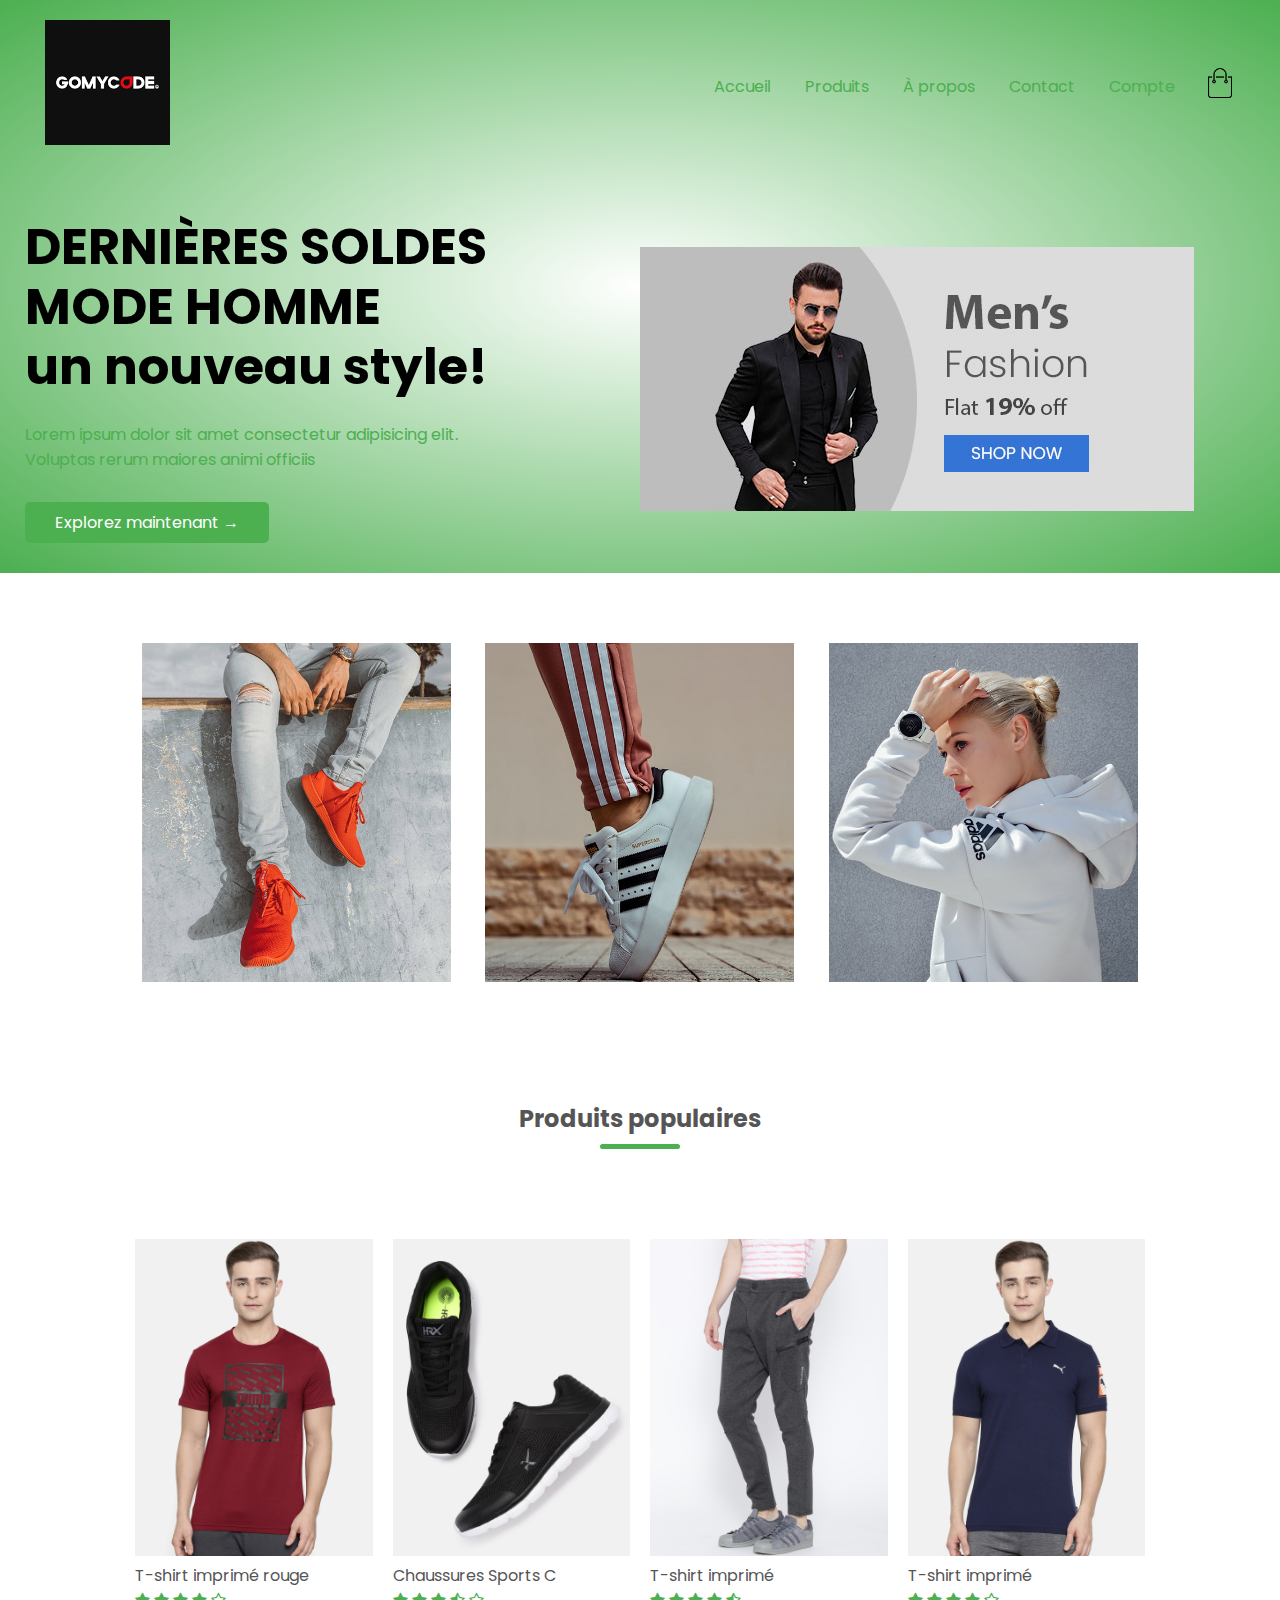
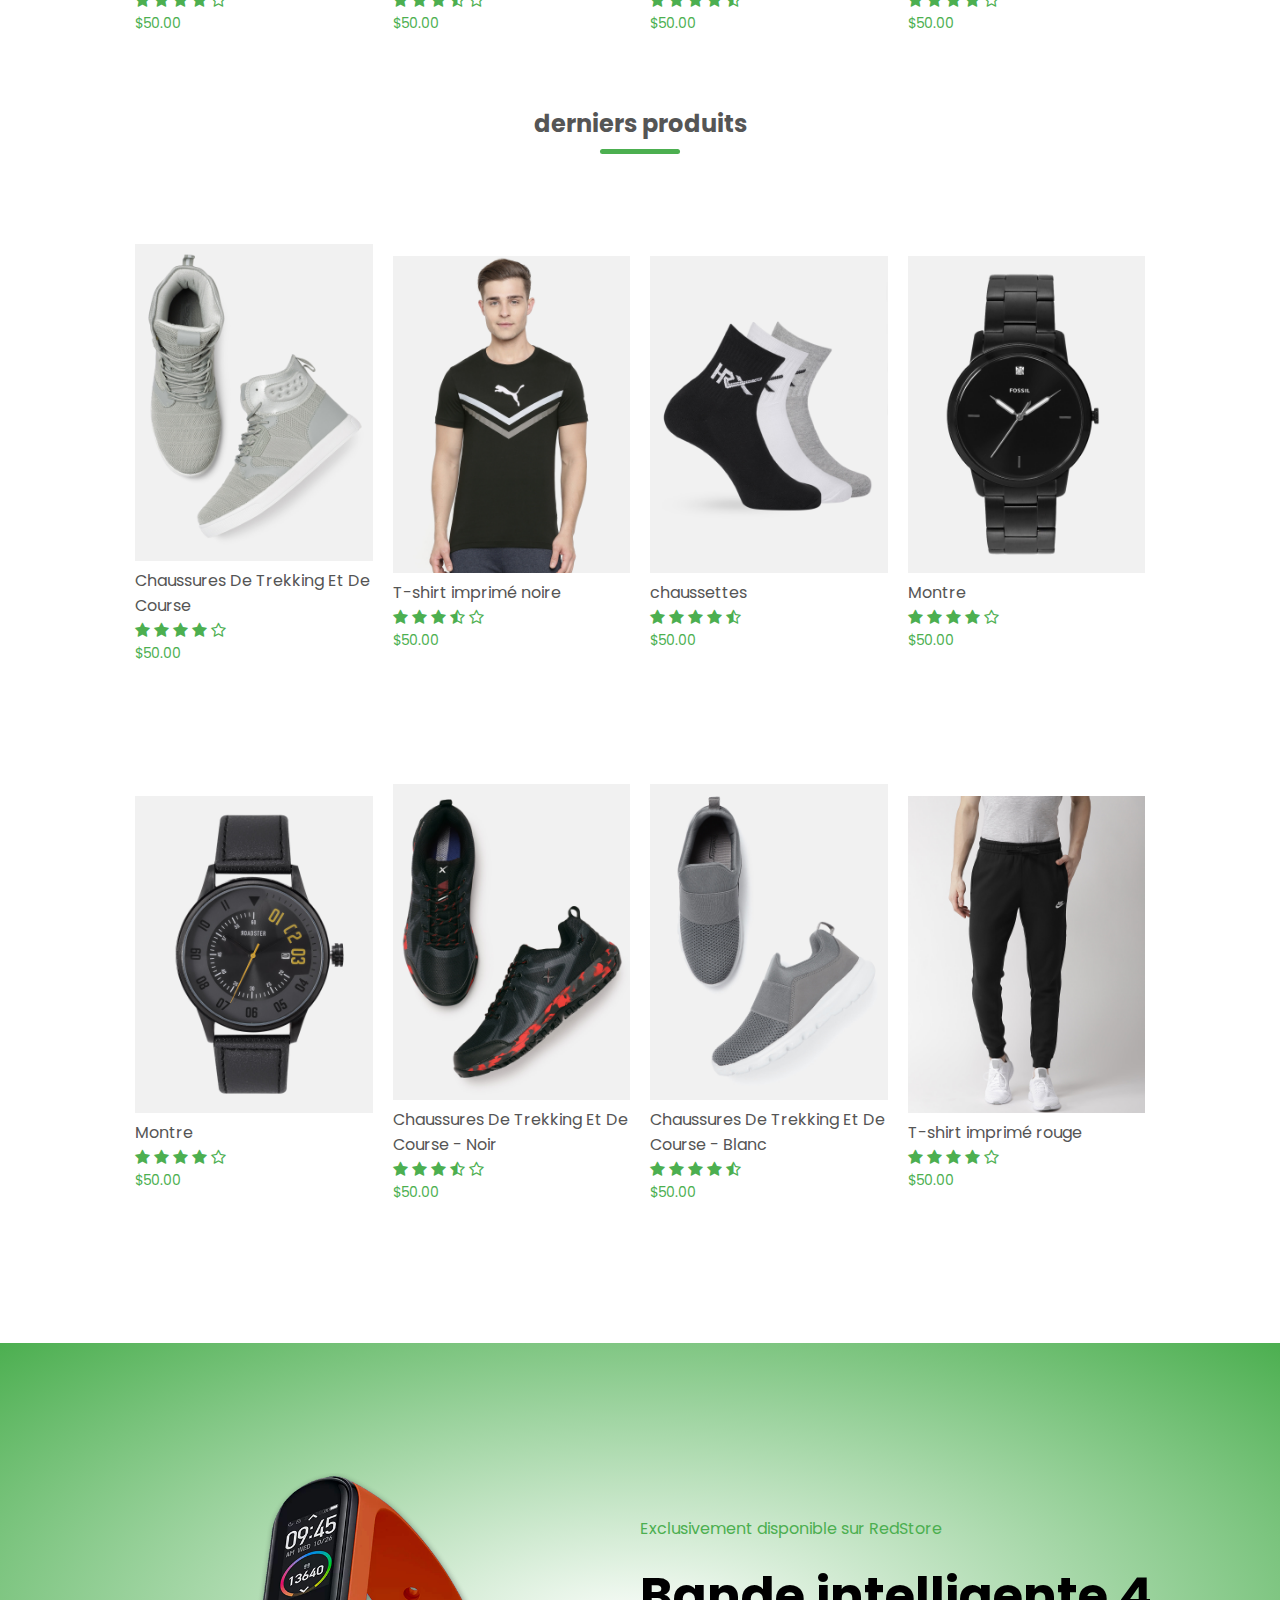
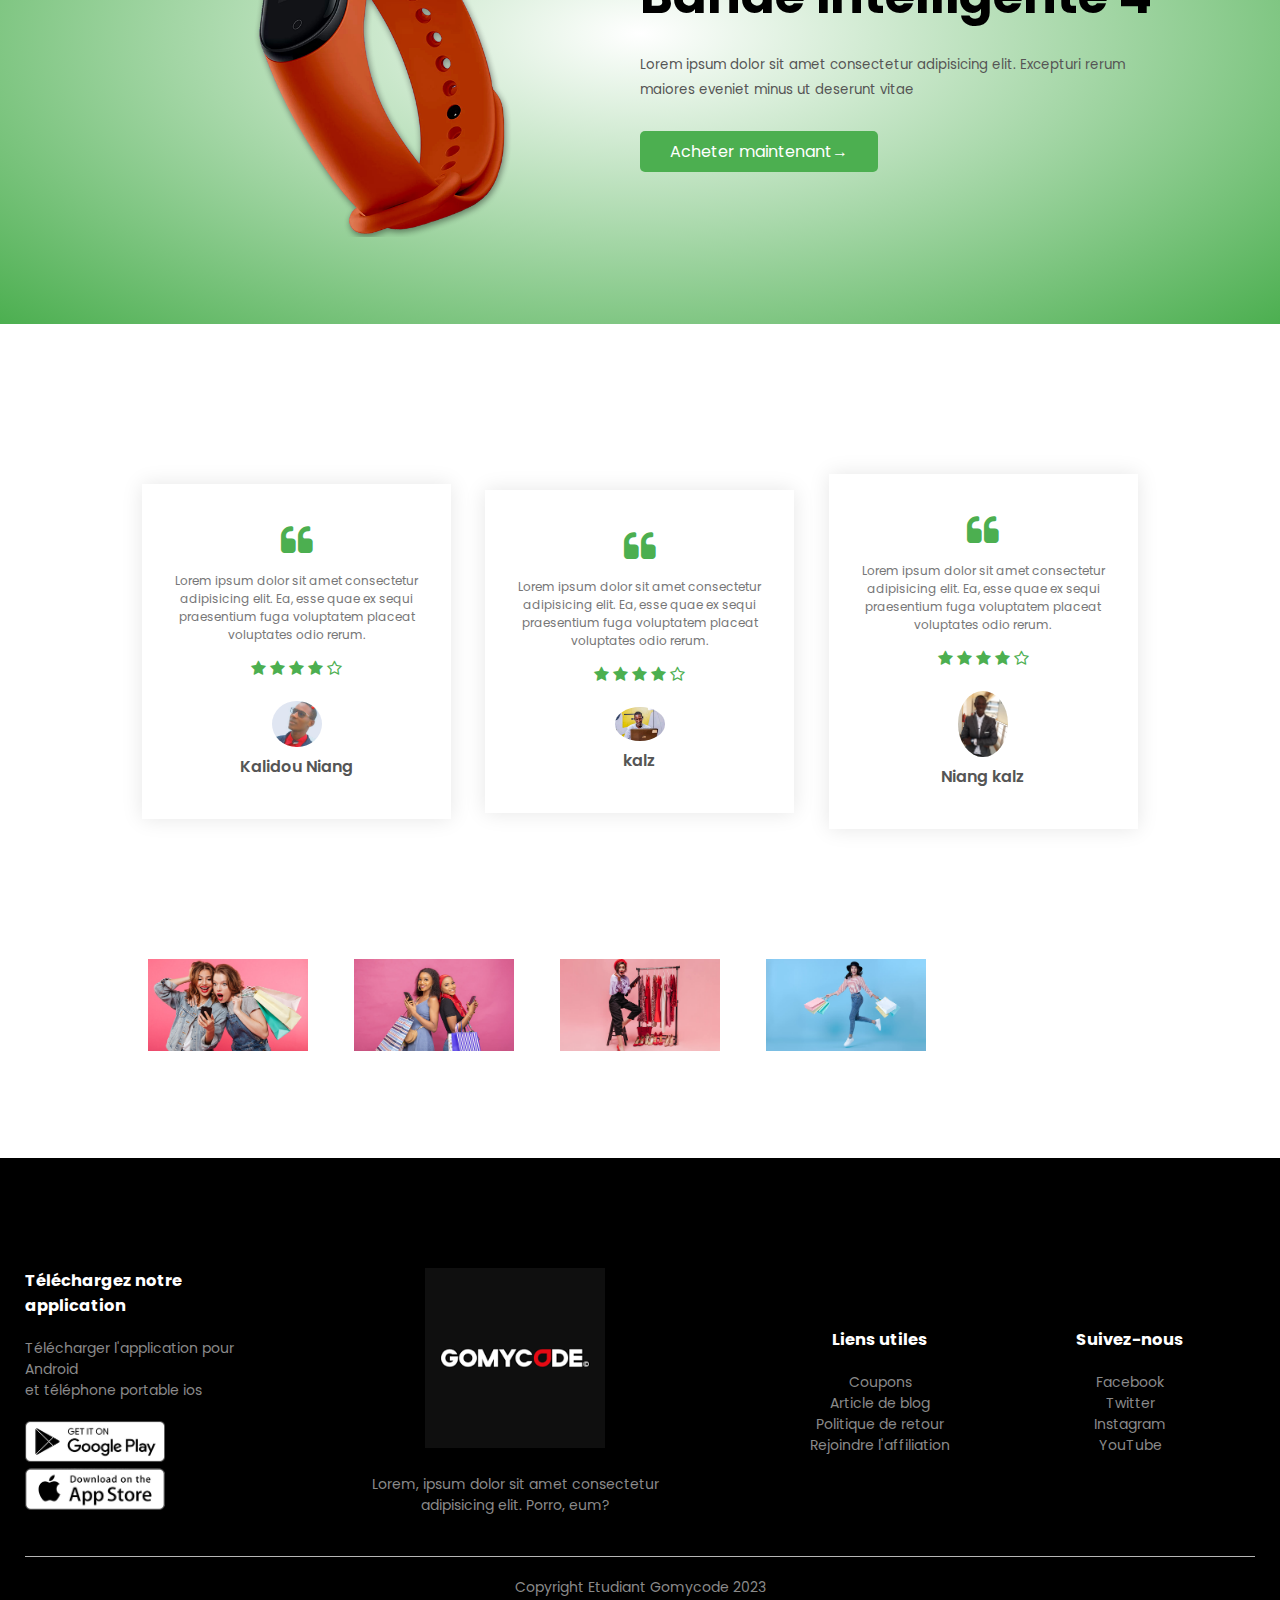
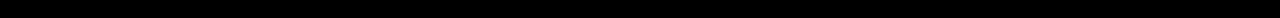
<file: index.html>
<!DOCTYPE html>
<html lang="en">
  <head>
    <meta charset="UTF-8" />
    <meta name="viewport" content="width=device-width, initial-scale=1.0" />
    <title>Ecommerce</title>
    <link rel="stylesheet" href="style.css" />
    <link
      href="https://fonts.googleapis.com/css2?family=Poppins:ital,wght@0,300;0,400;0,500;0,600;0,700;1,200&display=swap"
      rel="stylesheet"
    />
    <link
      rel="stylesheet"
      href="https://stackpath.bootstrapcdn.com/font-awesome/4.7.0/css/font-awesome.min.css"
    />
  </head>
  <body>
    
    <div class="header">
      <div class="container">
        <div class="navbar">
          <div class="logo">
            <a href="index.html">
              <img src="images/gomy.png" alt="" width="125px"
            /></a>
          </div>
          <nav>
            <ul id="MenuItems">
              <li><a href="index.html">Accueil</a></li>
               <li><a href="products.html">Produits</a></li>
               <li><a href="">À propos</a></li>
               <li><a href="">Contact</a></li>
               <li><a href="account.html">Compte</a></li>
               <!-- TODo : 22:20 -->
            </ul>
          </nav>
          <a href="cart.html"
            ><img src="images/cart.png" alt="" width="30px" height="30px"
          /></a>
          <img
            src="images/menu.png"
            alt=""
            class="menu-icon"
            onclick="menutoggle()"
          />
        </div>
        <div class="row">
          <div class="col-2">
            <h1>
             DERNIÈRES SOLDES MODE HOMME<br />
              un nouveau style!
            </h1>
            <p>
              Lorem ipsum dolor sit amet consectetur adipisicing elit.<br />
              Voluptas rerum maiores animi officiis
            </p>
            <a href="" class="btn">Explorez maintenant &#8594;</a>
          </div>
          <div class="col-2">
            <img src="images/mens-banner.jpg" alt="" />
          </div>
        </div>
      </div>
    </div>
    <!-----Catégories vedettes--------->
    <div class="categories">
      <div class="small-container">
        <div class="row">
          <div class="col-3">
            <img src="images/category-1.jpg" alt="" />
          </div>
          <div class="col-3">
            <img src="images/category-2.jpg" alt="" />
          </div>
          <div class="col-3">
            <img src="images/category-3.jpg" alt="" />
          </div>
        </div>
      </div>
    </div>
    <!----- Produits populaires--------->
    <div class="small-container">
      <h2 class="title">Produits populaires</h2>
      <div class="row">
        <div class="col-4">
          <a href="product-details.html">
            <img src="images/product-1.jpg" alt=""
          /></a>
          <h4>T-shirt imprimé rouge</h4>
          <div class="rating">
            <i class="fa fa-star"></i>
            <i class="fa fa-star"></i>
            <i class="fa fa-star"></i>
            <i class="fa fa-star"></i>
            <i class="fa fa-star-o"></i>
          </div>
          <p>$50.00</p>
        </div>

        <div class="col-4">
          <img src="images/product-2.jpg" alt="" />
          <h4>Chaussures Sports C</h4>
          <div class="rating">
            <i class="fa fa-star"></i>
            <i class="fa fa-star"></i>
            <i class="fa fa-star"></i>
            <i class="fa fa-star-half-o"></i>
            <i class="fa fa-star-o"></i>
          </div>
          <p>$50.00</p>
        </div>

        <div class="col-4">
          <img src="images/product-3.jpg" alt="" />
          <h4>T-shirt imprimé </h4>
          <div class="rating">
            <i class="fa fa-star"></i>
            <i class="fa fa-star"></i>
            <i class="fa fa-star"></i>
            <i class="fa fa-star"></i>
            <i class="fa fa-star-half-o"></i>
          </div>
          <p>$50.00</p>
        </div>
        <div class="col-4">
          <img src="images/product-4.jpg" alt="" />
          <h4>T-shirt imprimé </h4>
          <div class="rating">
            <i class="fa fa-star"></i>
            <i class="fa fa-star"></i>
            <i class="fa fa-star"></i>
            <i class="fa fa-star"></i>
            <i class="fa fa-star-o"></i>
          </div>
          <p>$50.00</p>
        </div>
      </div>
      <h2 class="title">derniers produits</h2>
      <div class="row">
        <div class="col-4">
          <img src="images/product-5.jpg" alt="" />
          <h4>Chaussures De Trekking Et De Course </h4>
          <div class="rating">
            <i class="fa fa-star"></i>
            <i class="fa fa-star"></i>
            <i class="fa fa-star"></i>
            <i class="fa fa-star"></i>
            <i class="fa fa-star-o"></i>
          </div>
          <p>$50.00</p>
        </div>

        <div class="col-4">
          <img src="images/product-6.jpg" alt="" />
          <h4>T-shirt imprimé noire</h4>
          <div class="rating">
            <i class="fa fa-star"></i>
            <i class="fa fa-star"></i>
            <i class="fa fa-star"></i>
            <i class="fa fa-star-half-o"></i>
            <i class="fa fa-star-o"></i>
          </div>
          <p>$50.00</p>
        </div>

        <div class="col-4">
          <img src="images/product-7.jpg" alt="" />
          <h4>chaussettes</h4>
          <div class="rating">
            <i class="fa fa-star"></i>
            <i class="fa fa-star"></i>
            <i class="fa fa-star"></i>
            <i class="fa fa-star"></i>
            <i class="fa fa-star-half-o"></i>
          </div>
          <p>$50.00</p>
        </div>
        <div class="col-4">
          <img src="images/product-8.jpg" alt="" />
          <h4>Montre</h4>
          <div class="rating">
            <i class="fa fa-star"></i>
            <i class="fa fa-star"></i>
            <i class="fa fa-star"></i>
            <i class="fa fa-star"></i>
            <i class="fa fa-star-o"></i>
          </div>
          <p>$50.00</p>
        </div>
      </div>
      <div class="row">
        <div class="col-4">
          <img src="images/product-9.jpg" alt="" />
          <h4>Montre</h4>
          <div class="rating">
            <i class="fa fa-star"></i>
            <i class="fa fa-star"></i>
            <i class="fa fa-star"></i>
            <i class="fa fa-star"></i>
            <i class="fa fa-star-o"></i>
          </div>
          <p>$50.00</p>
        </div>

        <div class="col-4">
          <img src="images/product-10.jpg" alt="" />
          <h4>Chaussures De Trekking Et De Course - Noir</h4>
          <div class="rating">
            <i class="fa fa-star"></i>
            <i class="fa fa-star"></i>
            <i class="fa fa-star"></i>
            <i class="fa fa-star-half-o"></i>
            <i class="fa fa-star-o"></i>
          </div>
          <p>$50.00</p>
        </div>

        <div class="col-4">
          <img src="images/product-11.jpg" alt="" />
          <h4>Chaussures De Trekking Et De Course - Blanc</h4>
          <div class="rating">
            <i class="fa fa-star"></i>
            <i class="fa fa-star"></i>
            <i class="fa fa-star"></i>
            <i class="fa fa-star"></i>
            <i class="fa fa-star-half-o"></i>
          </div>
          <p>$50.00</p>
        </div>
        <div class="col-4">
          <img src="images/product-12.jpg" alt="" />
          <h4>T-shirt imprimé rouge</h4>
          <div class="rating">
            <i class="fa fa-star"></i>
            <i class="fa fa-star"></i>
            <i class="fa fa-star"></i>
            <i class="fa fa-star"></i>
            <i class="fa fa-star-o"></i>
          </div>
          <p>$50.00</p>
        </div>
      </div>
    </div>

    <!-------- Offre --------->
    <div class="offer">
      <div class="small-container">
        <div class="row">
          <div class="col-2">
            <img src="images/exclusive.png" class="offer-img" alt="" />
          </div>
          <div class="col-2">
            <p>Exclusivement disponible sur RedStore</p>
            <h1>Bande intelligente 4</h1>
            <small
              >Lorem ipsum dolor sit amet consectetur adipisicing elit.
              Excepturi rerum maiores eveniet minus ut deserunt vitae
            </small>
            <a href="" class="btn">Acheter maintenant&#8594;</a>
          </div>
        </div>
      </div>
    </div>

    <!------ Témoignage  ------>
    <div class="testimonial">
      <div class="small-container">
        <div class="row">
          <div class="col-3">
            <i class="fa fa-quote-left"></i>

            <p>
              Lorem ipsum dolor sit amet consectetur adipisicing elit. Ea, esse
              quae ex sequi praesentium fuga voluptatem placeat voluptates odio
              rerum.
            </p>
            <div class="rating">
              <i class="fa fa-star"></i>
              <i class="fa fa-star"></i>
              <i class="fa fa-star"></i>
              <i class="fa fa-star"></i>
              <i class="fa fa-star-o"></i>
            </div>
            <img src="images/am.jpg" alt="" />
            <h3>Kalidou Niang</h3>
          </div>

          <div class="col-3">
            <i class="fa fa-quote-left"></i>

            <p>
              Lorem ipsum dolor sit amet consectetur adipisicing elit. Ea, esse
              quae ex sequi praesentium fuga voluptatem placeat voluptates odio
              rerum.
            </p>
            <div class="rating">
              <i class="fa fa-star"></i>
              <i class="fa fa-star"></i>
              <i class="fa fa-star"></i>
              <i class="fa fa-star"></i>
              <i class="fa fa-star-o"></i>
            </div>
            <img src="images/kal.jpg" alt="" />
            <h3>kalz</h3>
          </div>

          <div class="col-3">
            <i class="fa fa-quote-left"></i>

            <p>
              Lorem ipsum dolor sit amet consectetur adipisicing elit. Ea, esse
              quae ex sequi praesentium fuga voluptatem placeat voluptates odio
              rerum.
            </p>
            <div class="rating">
              <i class="fa fa-star"></i>
              <i class="fa fa-star"></i>
              <i class="fa fa-star"></i>
              <i class="fa fa-star"></i>
              <i class="fa fa-star-o"></i>
            </div>
            <img src="images/ka.jpg" alt="" />
            <h3>Niang kalz</h3>
          </div>
        </div>
      </div>
    </div>

    <!-- Marques -->

    <div class="brands">
      <div class="small-container">
        <div class="row">
          <div class="col-5">
            <img src="images/blog-1.jpg" alt="" />
          </div>
          <div class="col-5">
            <img src="images/blog-2.jpg" alt="" />
          </div>
          <div class="col-5">
            <img src="images/blog-3.jpg" alt="" />
          </div>
          <div class="col-5">
            <img src="images/blog-4.jpg" alt="" />
          </div>
          <div class="col-5">
            <!-- <img src="images/logo-coca-cola.png" alt="" /> -->
          </div>
        </div>
      </div>
    </div>

    <!-- Footer -->
    <div class="footer">
      <div class="container">
        <div class="row">
          <div class="footer-col-1">
            <h3>Téléchargez notre application</h3>
            <p>
              Télécharger l'application pour Android <br />
              et téléphone portable ios
            </p>
            <div class="app-logo">
              <img src="images/play-store.png" alt="" />
              <img src="images/app-store.png" alt="" />
            </div>
          </div>
          <div class="footer-col-2">
            <img src="images/gomy.png" alt="" />
            <p>
              Lorem, ipsum dolor sit amet consectetur <br />adipisicing elit.
              Porro, eum?
            </p>
          </div>
          <div class="footer-col-3">
            <h3>Liens utiles</h3>
            <ul>
              <li>Coupons</li>
              <li>Article de blog</li>
              <li>Politique de retour</li>
              <li>Rejoindre l'affiliation</li>
            </ul>
          </div>

          <div class="footer-col-4">
            <h3>Suivez-nous</h3>
            <ul>
              <li>Facebook</li>
              <li>Twitter</li>
              <li>Instagram</li>
              <li>YouTube</li>
            </ul>
          </div>
        </div>
        <hr />
        <p class="copyright">Copyright Etudiant Gomycode 2023</p>
      </div>
    </div>
    <!-- JS pour basculer le menu -->
    <script>
      var MenuItems = document.getElementById("MenuItems");

      MenuItems.style.maxHeight = "0px";

      function menutoggle() {
        if (MenuItems.style.maxHeight == "0px") {
          MenuItems.style.maxHeight = "200px";
        } else {
          MenuItems.style.maxHeight = "0px";
        }
      }
    </script>
  </body>
</html>
</file>
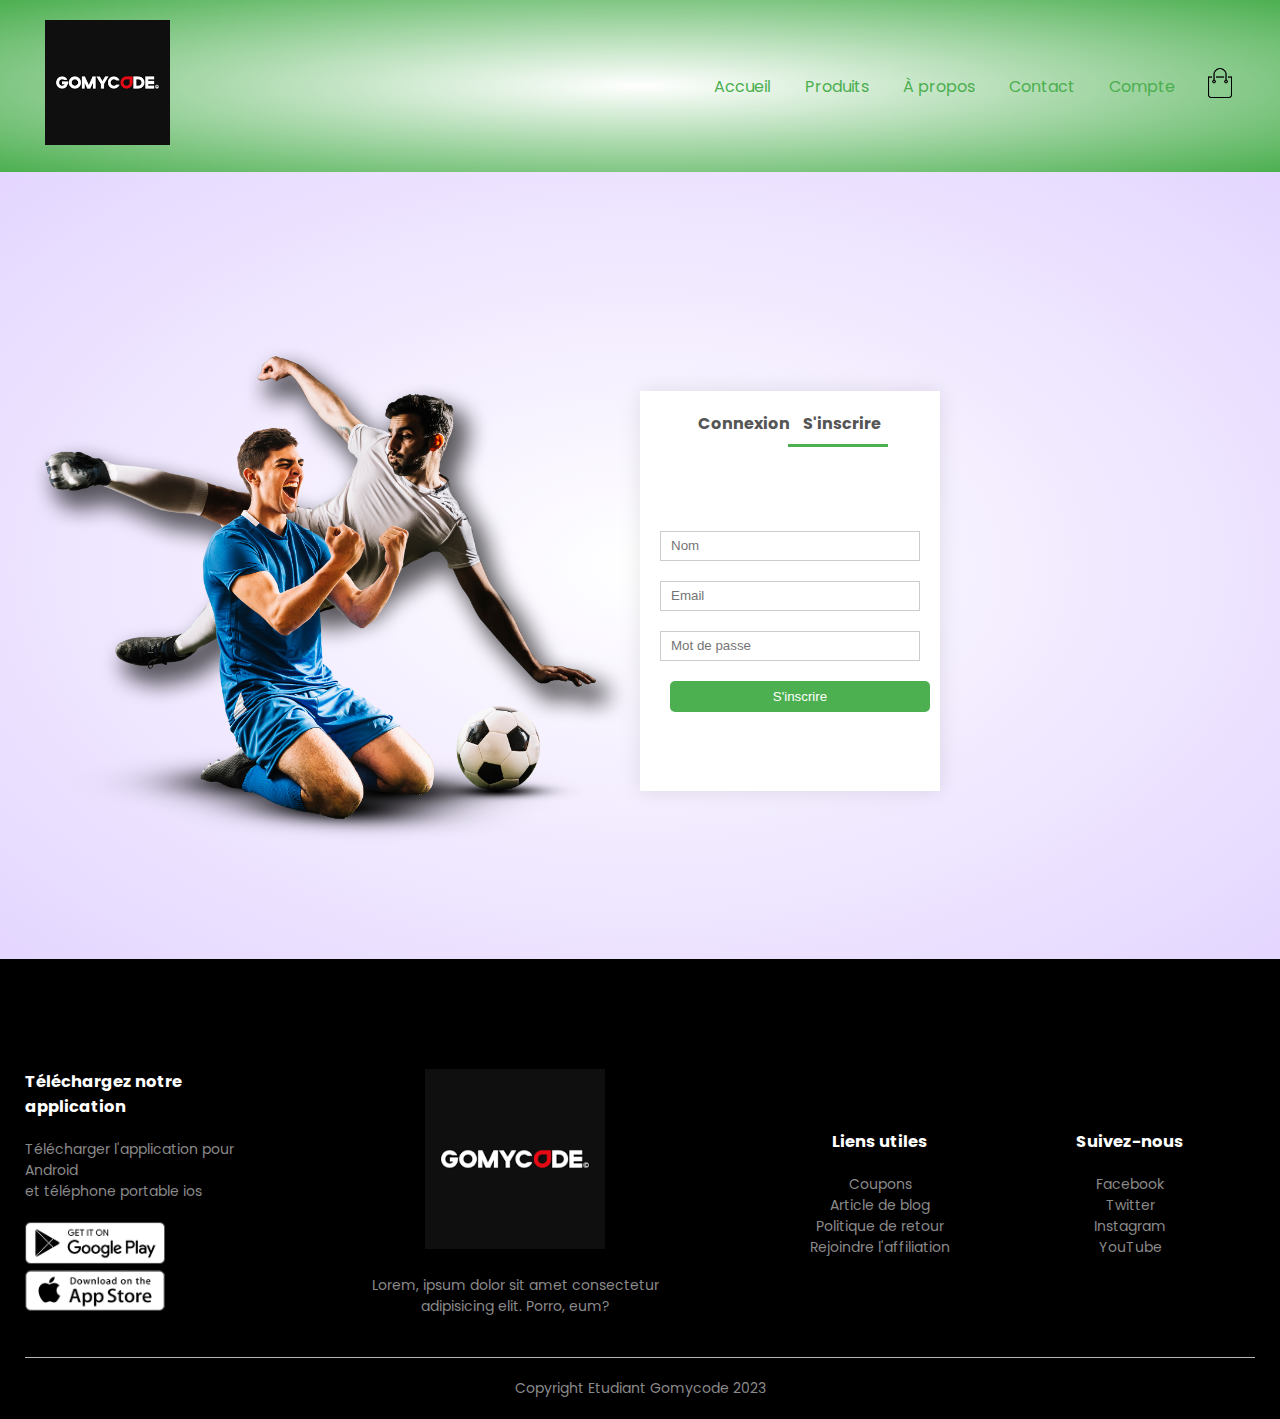
<file: account.html>
<!DOCTYPE html>
<html lang="en">
  <head>
    <meta charset="UTF-8" />
    <meta name="viewport" content="width=device-width, initial-scale=1.0" />
    <title>Ecommerce</title>
    <link rel="stylesheet" href="style.css" />
    <link
      href="https://fonts.googleapis.com/css2?family=Poppins:ital,wght@0,300;0,400;0,500;0,600;0,700;1,200&display=swap"
      rel="stylesheet"
    />
    <link
      rel="stylesheet"
      href="https://stackpath.bootstrapcdn.com/font-awesome/4.7.0/css/font-awesome.min.css"
    />
  </head>
  <body>
    <div class="header">
      <div class="container">
        <div class="navbar">
          <div class="logo">
            <a href="index.html">
              <img src="images/gomy.png" alt="" width="125px"
            /></a>
          </div>
          <nav>
            <ul id="MenuItems">
              <li><a href="index.html">Accueil</a></li>
              <li><a href="products.html">Produits</a></li>
              <li><a href="">À propos</a></li>
              <li><a href="">Contact</a></li>
              <li><a href="account.html">Compte</a></li>
              <!-- TODo: 22:20 -->
            </ul>
          </nav>
          <a href="cart.html"
            ><img src="images/cart.png" alt="" width="30px" height="30px"
          /></a>
          <img
            src="images/menu.png"
            alt=""
            class="menu-icon"
            onclick="menutoggle()"
          />
        </div>
      </div>
    </div>
    <!-- Navigation ends here -->
    <!-- Account Page -->

    <div class="account-page">
      <div class="container">
        <div class="row">
          <div class="col-2">
            <img src="images/image1.png" width="100%" />
          </div>
          <div class="col-2">
            <div class="form-container">
              <div class="form-btn">
                <span onclick="login()">Connexion</span>
                <span onclick="register()">S'inscrire</span>
                <hr id="indicator" />
              </div>
              <form action="" id="LoginForm">
                <input type="text" placeholder="Nom" />
                <input type="password" placeholder="Mot de passe" />

                <button type="submit" class="btn">Connexion</button>
                <a href="">Mot de passe oublié</a>
              </form>
              <form action="" id="RegForm">
                <input type="text" placeholder="Nom" />
                <input type="email" placeholder="Email" />
                <input type="password" placeholder="Mot de passe" />

                <button type="submit" class="btn">S'inscrire</button>
              </form>
            </div>
          </div>
        </div>
      </div>
    </div>

    <!-- Footer -->
    <div class="footer">
      <div class="container">
        <div class="row">
          <div class="footer-col-1">
            <h3>Téléchargez notre application</h3>
            <p>
              Télécharger l'application pour Android <br />
              et téléphone portable ios
            </p>
            <div class="app-logo">
              <img src="images/play-store.png" alt="" />
              <img src="images/app-store.png" alt="" />
            </div>
          </div>
          <div class="footer-col-2">
            <img src="images/gomy.png" alt="" />
            <p>
              Lorem, ipsum dolor sit amet consectetur <br />adipisicing elit.
              Porro, eum?
            </p>
          </div>
          <div class="footer-col-3">
            <h3>Liens utiles</h3>
             <ul>
               <li>Coupons</li>
               <li>Article de blog</li>
               <li>Politique de retour</li>
               <li>Rejoindre l'affiliation</li>
             </ul>
           </div>

           <div class="footer-col-4">
             <h3>Suivez-nous</h3>
            <ul>
              <li>Facebook</li>
              <li>Twitter</li>
              <li>Instagram</li>
              <li>YouTube</li>
            </ul>
          </div>
        </div>
        <hr />
        <p class="copyright">Copyright Etudiant Gomycode 2023</p>
      </div>
    </div>
    <!-- JS for Toggle menu -->
    <script>
      var MenuItems = document.getElementById("MenuItems");

      MenuItems.style.maxHeight = "0px";

      function menutoggle() {
        if (MenuItems.style.maxHeight == "0px") {
          MenuItems.style.maxHeight = "200px";
        } else {
          MenuItems.style.maxHeight = "0px";
        }
      }
    </script>
    <!-- 
js for toggle form -->
    <script>
      var LoginForm = document.getElementById("LoginForm");
      var RegForm = document.getElementById("RegForm");
      var indicator = document.getElementById("indicator");

      function register() {
        RegForm.style.transform = "translateX(0px)";
        LoginForm.style.transform = "translateX(0px)";
        indicator.style.transform = "translateX(100px)";
      }

      function login() {
        RegForm.style.transform = "translateX(300px)";
        LoginForm.style.transform = "translateX(300px)";
        indicator.style.transform = "translateX(0px)";
      }
    </script>
  </body>
</html>
</file>
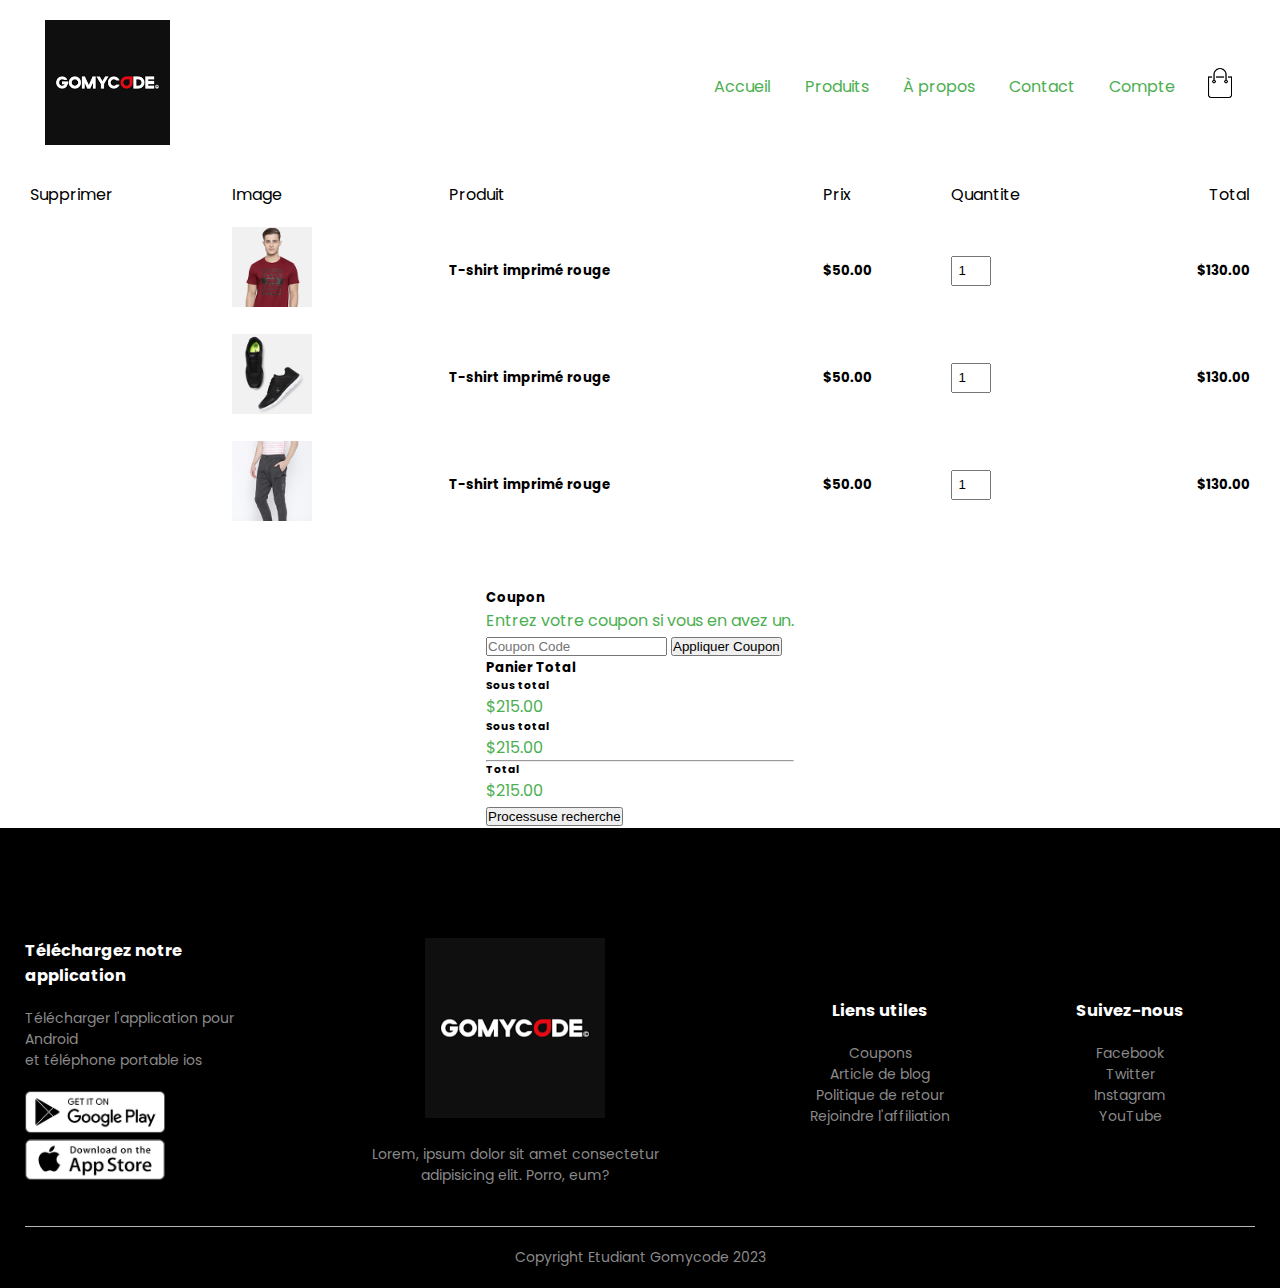
<file: panier.html>
<!DOCTYPE html>
<html lang="en">
  <head>
    <meta charset="UTF-8" />
    <meta name="viewport" content="width=device-width, initial-scale=1.0" />
    <title>Ecommerce </title>
    <link rel="stylesheet" href="style.css" />
    <link
      href="https://fonts.googleapis.com/css2?family=Poppins:ital,wght@0,300;0,400;0,500;0,600;0,700;1,200&display=swap"
      rel="stylesheet"
    />
    <link
      rel="stylesheet"
      href="https://stackpath.bootstrapcdn.com/font-awesome/4.7.0/css/font-awesome.min.css"
    />
  </head>
  <body>
    <div class="container">
      <div class="navbar">
        <div class="logo">
          <a href="index.html">
            <img src="images/gomy.png" alt="" width="125px"
          /></a>
        </div>
        <nav>
          <ul id="MenuItems">
            <li><a href="index.html">Accueil</a></li>
               <li><a href="products.html">Produits</a></li>
               <li><a href="">À propos</a></li>
               <li><a href="">Contact</a></li>
               <li><a href="account.html">Compte</a></li>
            <!-- TODo: 22:20 -->
          </ul>
        </nav>
        <a href="cart.html"
          ><img src="images/cart.png" alt="" width="30px" height="30px"
        /></a>
        <img
          src="images/menu.png"
          alt=""
          class="menu-icon"
          onclick="menutoggle()"
        />
      </div>
    </div>

    <!-- Cart Items Details -->
    <section id="cart-container" class="container my-5">
        <table width="100%">
            <thead>
                <tr>
                    <td>Supprimer</td>
                    <td>Image</td>
                    <td>Produit</td>
                    <td>Prix</td>
                    <td>Quantite</td>
                    <td>Total</td>
                </tr>
            </thead>
            <tbody>
                <tr>
                    <td><a href="#"><i class="fas fa-trash-alt"></i></a></td>
                    <td><img src="images/buy-1.jpg" alt="" /></td>
                    <td> <h5>T-shirt imprimé rouge</h5></td>
                    <td><h5>$50.00</h5></td>
                    <td><input class="w-25 pl-1" value="1" type="number"></td>
                    <td><h5>$130.00</h5></td>
                </tr>
                <tr>
                    <td><a href="#"><i class="fas fa-trash-alt"></i></a></td>
                    <td><img src="images/buy-2.jpg" alt="" /></td>
                    <td> <h5>T-shirt imprimé rouge</h5></td>
                    <td><h5>$50.00</h5></td>
                    <td><input class="w-25 pl-1" value="1" type="number"></td>
                    <td><h5>$130.00</h5></td>
                </tr>
                <tr>
                    <td><a href="#"><i class="fas fa-trash-alt"></i></a></td>
                    <td><img src="images/buy-3.jpg" alt="" /></td>
                    <td> <h5>T-shirt imprimé rouge</h5></td>
                    <td><h5>$50.00</h5></td>
                    <td><input class="w-25 pl-1" value="1" type="number"></td>
                    <td><h5>$130.00</h5></td>
                </tr>
            </tbody>
        </table>
    </section>
    <section id="cart-bottom" class="container">
      <div class="row">
        <div class="coupon col-1g-6 col-md-6 col-12 mb-4">
            <div>
                <h5>Coupon</h5>
                <p>Entrez votre coupon si vous en avez un.</p>
                <input type="text" placeholder="Coupon Code">
                <button>Appliquer Coupon</button>
            </div>
            <div class="total col-1g-6 col-md-6 col-12">
                <div>
                    <h5>Panier Total</h5>
                    <div class="d-flex justify-content-between">
                        <h6>Sous total</h6>
                    <p>$215.00</p>
                    </div>
                    <div class="d-flex justify-content-between">
                        <h6>Sous total</h6>
                    <p>$215.00</p>
                    </div>
                    <hr class="second-hr">
                    <div class="d-flex justify-content-between">
                        <h6>Total</h6>
                    <p>$215.00</p>
                    </div>
                    <button class="m1">Processuse recherche</button>
                </div>
        </div>
        
      </div>  
    </section>
    <!-- Footer -->
    <div class="footer">
      <div class="container">
        <div class="row">
          <div class="footer-col-1">
            <h3>Téléchargez notre application</h3>
            <p>
              Télécharger l'application pour Android <br />
              et téléphone portable ios
            </p>
            <div class="app-logo">
              <img src="images/play-store.png" alt="" />
              <img src="images/app-store.png" alt="" />
            </div>
          </div>
          <div class="footer-col-2">
            <img src="images/gomy.png" alt="" />
            <p>
              Lorem, ipsum dolor sit amet consectetur <br />adipisicing elit.
              Porro, eum?
            </p>
          </div>
          <div class="footer-col-3">
            <h3>Liens utiles</h3>
             <ul>
               <li>Coupons</li>
               <li>Article de blog</li>
               <li>Politique de retour</li>
               <li>Rejoindre l'affiliation</li>
            </ul>
          </div>

          <div class="footer-col-4">
            <h3>Suivez-nous</h3>
            <ul>
              <li>Facebook</li>
              <li>Twitter</li>
              <li>Instagram</li>
              <li>YouTube</li>
            </ul>
          </div>
        </div>
        <hr />
        <p class="copyright">Copyright Etudiant Gomycode 2023</p>
      </div>
    </div>
    <!-- JS for Toggle menu -->
    <script>
      var MenuItems = document.getElementById("MenuItems");

      MenuItems.style.maxHeight = "0px";

      function menutoggle() {
        if (MenuItems.style.maxHeight == "0px") {
          MenuItems.style.maxHeight = "200px";
        } else {
          MenuItems.style.maxHeight = "0px";
        }
      }
    </script>
  </body>
</html>
</file>
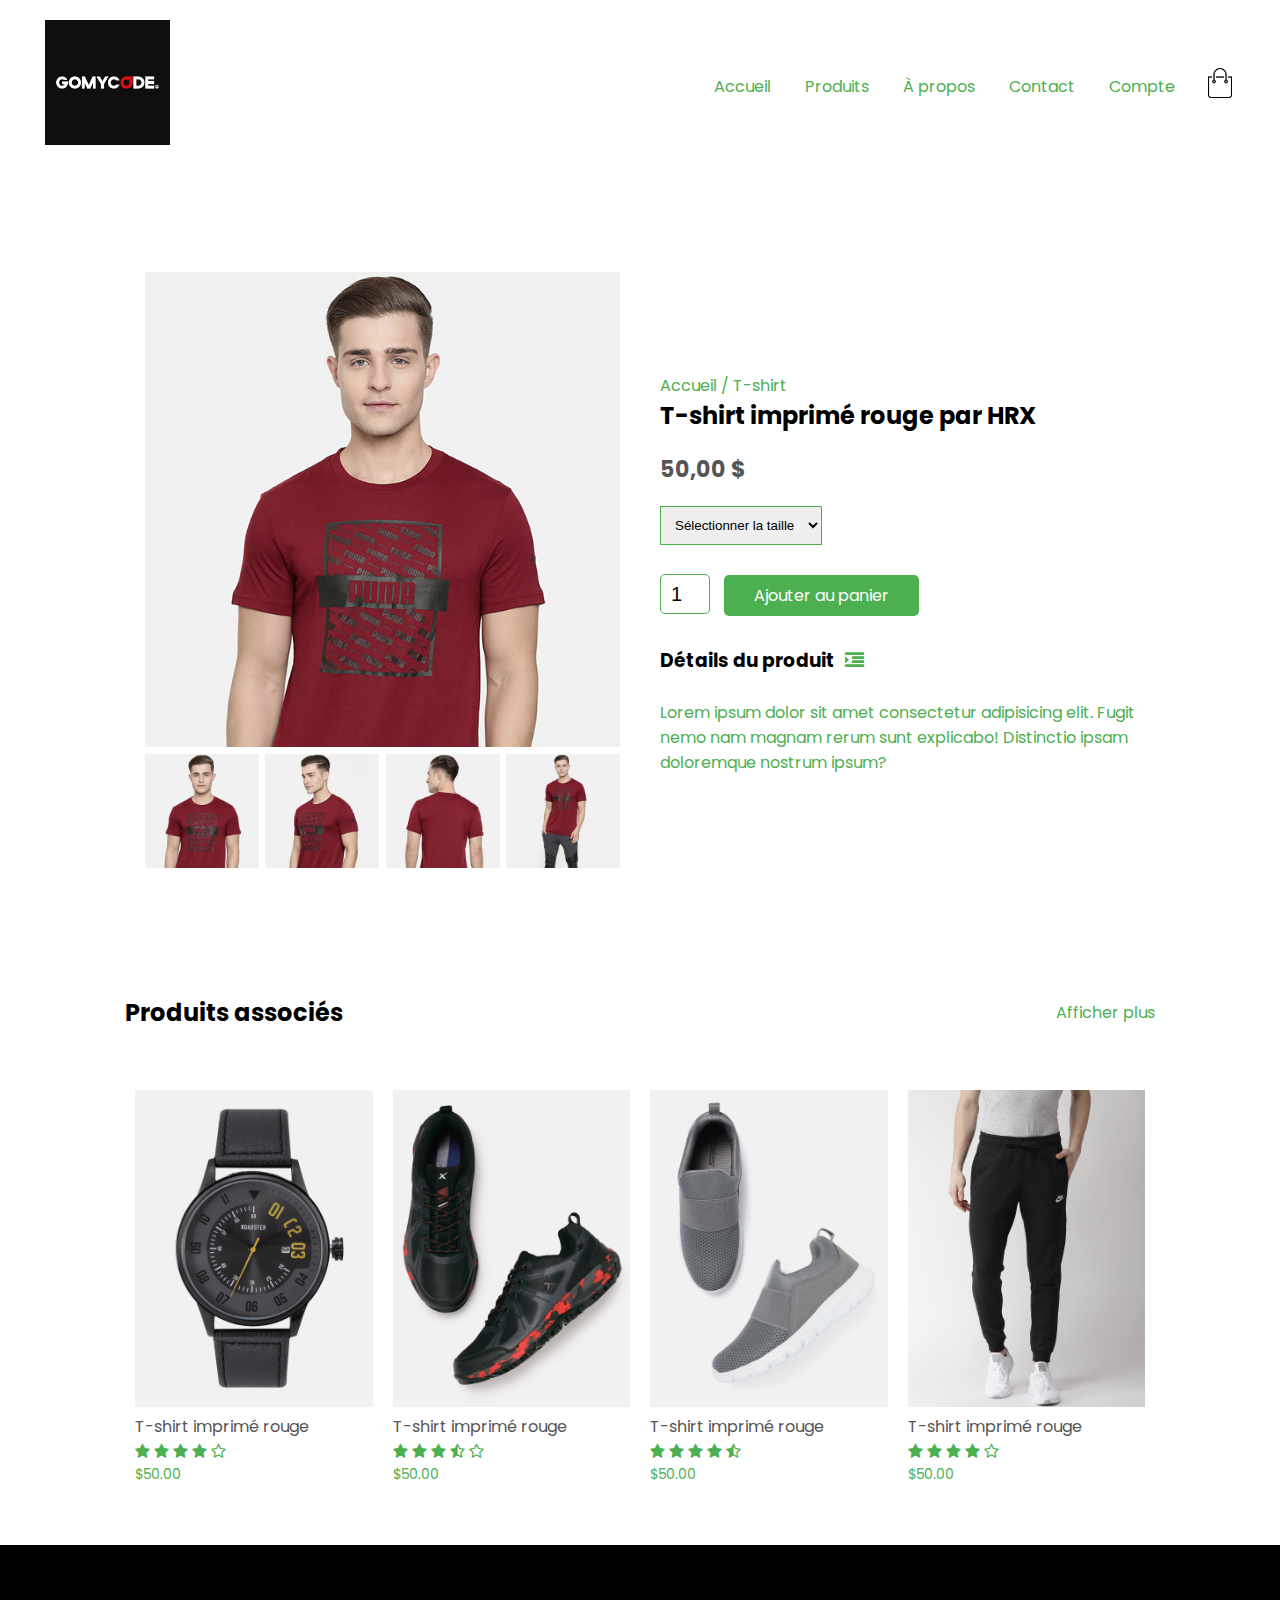
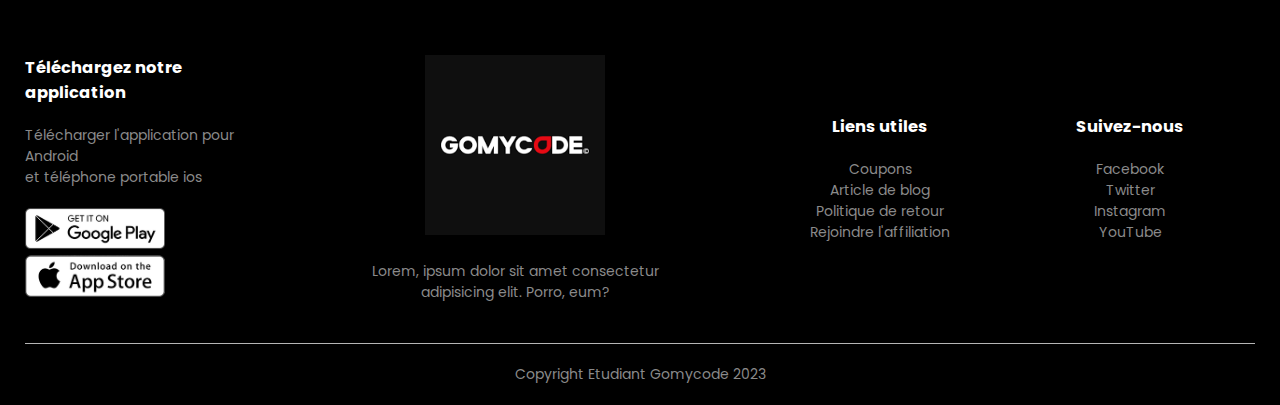
<file: product-details.html>
<!DOCTYPE html>
<html lang="en">
  <head>
    <meta charset="UTF-8" />
    <meta name="viewport" content="width=device-width, initial-scale=1.0" />
    <title>Ecommerce</title>
    <link rel="stylesheet" href="style.css" />
    <link
      href="https://fonts.googleapis.com/css2?family=Poppins:ital,wght@0,300;0,400;0,500;0,600;0,700;1,200&display=swap"
      rel="stylesheet"
    />
    <link
      rel="stylesheet"
      href="https://stackpath.bootstrapcdn.com/font-awesome/4.7.0/css/font-awesome.min.css"
    />
  </head>
  <body>
    <div class="container">
      <div class="navbar">
        <div class="logo">
          <a href="index.html">
            <img src="images/gomy.png" alt="" width="125px"
          /></a>
        </div>
        <nav>
          <ul id="MenuItems">
            <li><a href="index.html">Accueil</a></li>
            <li><a href="products.html">Produits</a></li>
            <li><a href="">À propos</a></li>
            <li><a href="">Contact</a></li>
            <li><a href="account.html">Compte</a></li>
            <!-- TODo: 22:20 -->
          </ul>
        </nav>
        <a href="cart.html"
          ><img src="images/cart.png" alt="" width="30px" height="30px"
        /></a>
        <img
          src="images/menu.png"
          alt=""
          class="menu-icon"
          onclick="menutoggle()"
        />
      </div>
    </div>

    <!-- Single Products Detail -->
    <div class="small-container single-product">
      <div class="row">
        <div class="col-2">
          <img src="images/gallery-1.jpg" width="100%" id="ProductImg" />

          <div class="small-img-row">
            <div class="small-img-col">
              <img src="images/gallery-1.jpg" class="small-img" />
            </div>
            <div class="small-img-col">
              <img src="images/gallery-2.jpg" class="small-img" />
            </div>
            <div class="small-img-col">
              <img src="images/gallery-3.jpg" class="small-img" />
            </div>
            <div class="small-img-col">
              <img src="images/gallery-4.jpg" class="small-img" />
            </div>
          </div>
        </div>
        <div class="col-2">
          <p>Accueil / T-shirt</p>
           <h2>T-shirt imprimé rouge par HRX</h2>
           <h4>50,00 $</h4>
           <select name="" id="">
             <option value="">Sélectionner la taille</option>
             <option value="">XXL</option>
             <option value="">XL</option>
             <option value="">Grand</option>
             <option value="">Moyen</option>
             <option value="">Petit</option>
           </select>
           <input type = 'number' class = 'num' value = '1'>
           <a href="" class="btn">Ajouter au panier</a>
           <h3>Détails du produit<i class="fa fa-indent"></i></h3>
           <br />
          <p>
            Lorem ipsum dolor sit amet consectetur adipisicing elit. Fugit nemo
            nam magnam rerum sunt explicabo! Distinctio ipsam doloremque nostrum
            ipsum?
          </p>
        </div>
      </div>
    </div>

    <!-- Title -->
    <div class="small-container">
      <div class="row row-2">
        <h2>Produits associés</h2>
        <p>Afficher plus</p>
      </div>
    </div>

    <!-- Similar Products -->

    <div class="small-container">
      <div class="row">
        <div class="col-4">
          <img src="images/product-9.jpg" alt="" />
          <h4>T-shirt imprimé rouge</h4>
          <div class="rating">
            <i class="fa fa-star"></i>
            <i class="fa fa-star"></i>
            <i class="fa fa-star"></i>
            <i class="fa fa-star"></i>
            <i class="fa fa-star-o"></i>
          </div>
          <p>$50.00</p>
        </div>

        <div class="col-4">
          <img src="images/product-10.jpg" alt="" />
          <h4>T-shirt imprimé rouge</h4>
          <div class="rating">
            <i class="fa fa-star"></i>
            <i class="fa fa-star"></i>
            <i class="fa fa-star"></i>
            <i class="fa fa-star-half-o"></i>
            <i class="fa fa-star-o"></i>
          </div>
          <p>$50.00</p>
        </div>

        <div class="col-4">
          <img src="images/product-11.jpg" alt="" />
          <h4>T-shirt imprimé rouge</h4>
          <div class="rating">
            <i class="fa fa-star"></i>
            <i class="fa fa-star"></i>
            <i class="fa fa-star"></i>
            <i class="fa fa-star"></i>
            <i class="fa fa-star-half-o"></i>
          </div>
          <p>$50.00</p>
        </div>
        <div class="col-4">
          <img src="images/product-12.jpg" alt="" />
          <h4>T-shirt imprimé rouge</h4>
          <div class="rating">
            <i class="fa fa-star"></i>
            <i class="fa fa-star"></i>
            <i class="fa fa-star"></i>
            <i class="fa fa-star"></i>
            <i class="fa fa-star-o"></i>
          </div>
          <p>$50.00</p>
        </div>
      </div>
    </div>

    <!-- Footer -->
    <div class="footer">
      <div class="container">
        <div class="row">
          <div class="footer-col-1">
            <h3>Téléchargez notre application</h3>
            <p>
              Télécharger l'application pour Android <br />
              et téléphone portable ios
            </p>
            <div class="app-logo">
              <img src="images/play-store.png" alt="" />
              <img src="images/app-store.png" alt="" />
            </div>
          </div>
          <div class="footer-col-2">
            <img src="images/gomy.png" alt="" />
            <p>
              Lorem, ipsum dolor sit amet consectetur <br />adipisicing elit.
              Porro, eum?
            </p>
          </div>
          <div class="footer-col-3">
            <h3>Liens utiles</h3>
             <ul>
               <li>Coupons</li>
               <li>Article de blog</li>
               <li>Politique de retour</li>
               <li>Rejoindre l'affiliation</li>
            </ul>
          </div>

          <div class="footer-col-4">
            <h3>Suivez-nous</h3>
            <ul>
              <li>Facebook</li>
              <li>Twitter</li>
              <li>Instagram</li>
              <li>YouTube</li>
            </ul>
          </div>
        </div>
        <hr />
        <p class="copyright">Copyright Etudiant Gomycode 2023</p>
      </div>
    </div>
    <!-- JS for Toggle menu -->
    <script>
      var MenuItems = document.getElementById("MenuItems");

      MenuItems.style.maxHeight = "0px";

      function menutoggle() {
        if (MenuItems.style.maxHeight == "0px") {
          MenuItems.style.maxHeight = "200px";
        } else {
          MenuItems.style.maxHeight = "0px";
        }
      }
    </script>

    <!-- js for product gallery -->
    <script>
      var ProductImg = document.getElementById("ProductImg");
      var smallImg = document.getElementsByClassName("small-img");
      smallImg[0].onclick = function () {
        ProductImg.src = smallImg[0].src;
      };
      smallImg[1].onclick = function () {
        ProductImg.src = smallImg[1].src;
      };
      smallImg[2].onclick = function () {
        ProductImg.src = smallImg[2].src;
      };
      smallImg[3].onclick = function () {
        ProductImg.src = smallImg[3].src;
      };
    </script>
    <script>
      let addToCartButtons = document.getElementsByClassName('btn')
let cartContainer = document.getElementsByTagName('option')[0]
let quantityFields = document.getElementsByClassName('num')
let delete_buttons = document.getElementsByClassName('uk-button-danger')

// picking up all the Add-To-Cart buttons
for(let i = 0; i < addToCartButtons.length; i++){
    addToCartButtons[i].addEventListener('click', addToCart)
    
}
// This function helps to add items to our cart
function addToCart(event){

    
    let MenuItems = document.createElement('img')
    let btn = event.target
    let btnGrandParent = btn.parentElement.parentElement
    let btnParent = btn.parentElement
    let itemImage = btnGrandParent.children[0].src
    let itemName = btnParent.children[0].innerText
    let itemPrice = btnParent.children[1].innerText
    
    
    MenuItems.innerHTML = `
    <div class="small-container single-product">
      <div class="row">
        <div class="col-2">
          <img src="images/gallery-1.jpg" src=${itemImage}  width="100%" id="ProductImg" />

          <div class="small-img-row">
            <div class="small-img-col">
              <img src="images/gallery-1.jpg" src=${itemImage}  class="small-img" />
            </div>
            <div class="small-img-col">
              <img src="images/gallery-2.jpg" src=${itemImage}  class="small-img" />
            </div>
            <div class="small-img-col">
              <img src="images/gallery-3.jpg" src=${itemImage}  class="small-img" />
            </div>
            <div class="small-img-col">
              <img src="images/gallery-4.jpg" src=${itemImage}  class="small-img" />
            </div>
          </div>
        </div>
`

    cartContainer.append(MenuItems)




    // Accessing individual quantity fields
    for(let i = 0; i < quantityFields.length; i++){
        quantityFields[i].value = 1
        quantityFields[i].addEventListener('change', totalCost)
                
    }

    // Accessing individual quantity fields
    for(let i = 0; i < delete_buttons.length; i++){
        delete_buttons[i].addEventListener('click', removeItem)
    }

    grandTotal()

   
}



// This function helps to multiply the quantity and the price
function totalCost(event){
    let quantity = event.target
    quantity_parent = quantity.parentElement.parentElement
    price_field = quantity_parent.getElementsByClassName('item-price')[0]
    total_field = quantity_parent.getElementsByClassName('total-price')[0]
    price_field_content = price_field.innerText.replace('$', '')
    total_field.children[0].innerText = '$' +  quantity.value * price_field_content
    grandTotal()
    if(isNaN(quantity.value)|| quantity.value <= 0){
        quantity.value = 1
    }

    
    
}

// This function helps to add up the total of the items
function grandTotal(){
    let total = 0
    let grand_total = document.getElementsByClassName('grand-total')[0]
    all_total_fields = document.getElementsByClassName('total-price')
    for(let i = 0; i < all_total_fields.length; i++){
        all_prices = Number(all_total_fields[i].innerText.replace('$', ''))
        total+=all_prices
    }
    grand_total.children[0].innerText = "$"+total
    grand_total.children[0].style.fontWeight = 'bold'
    console.log(total)
}


function removeItem(event){
    del_btn = event.target
    del_btn_parent = del_btn.parentElement.parentElement
    del_btn_parent.remove()
    console.log(del_btn)
    grandTotal()
    
}
    </script>
  </body>
</html>
</file>
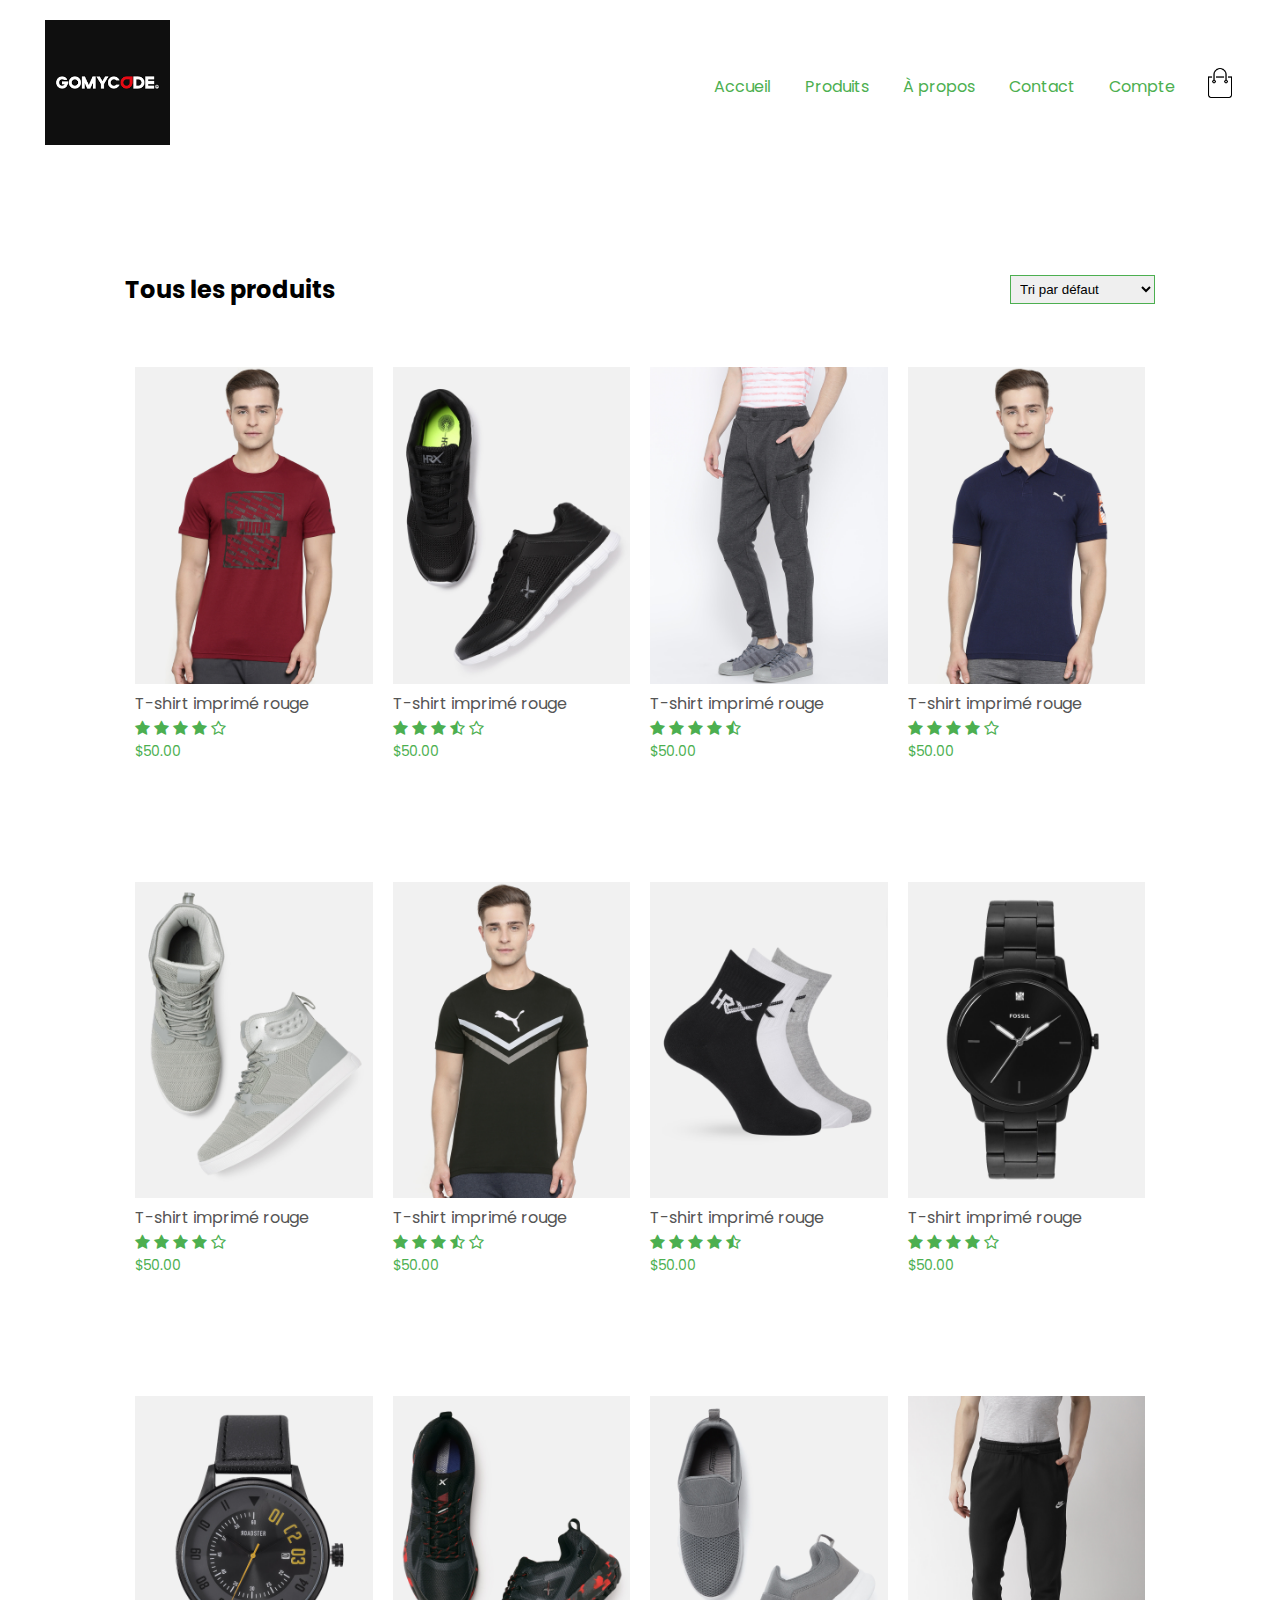
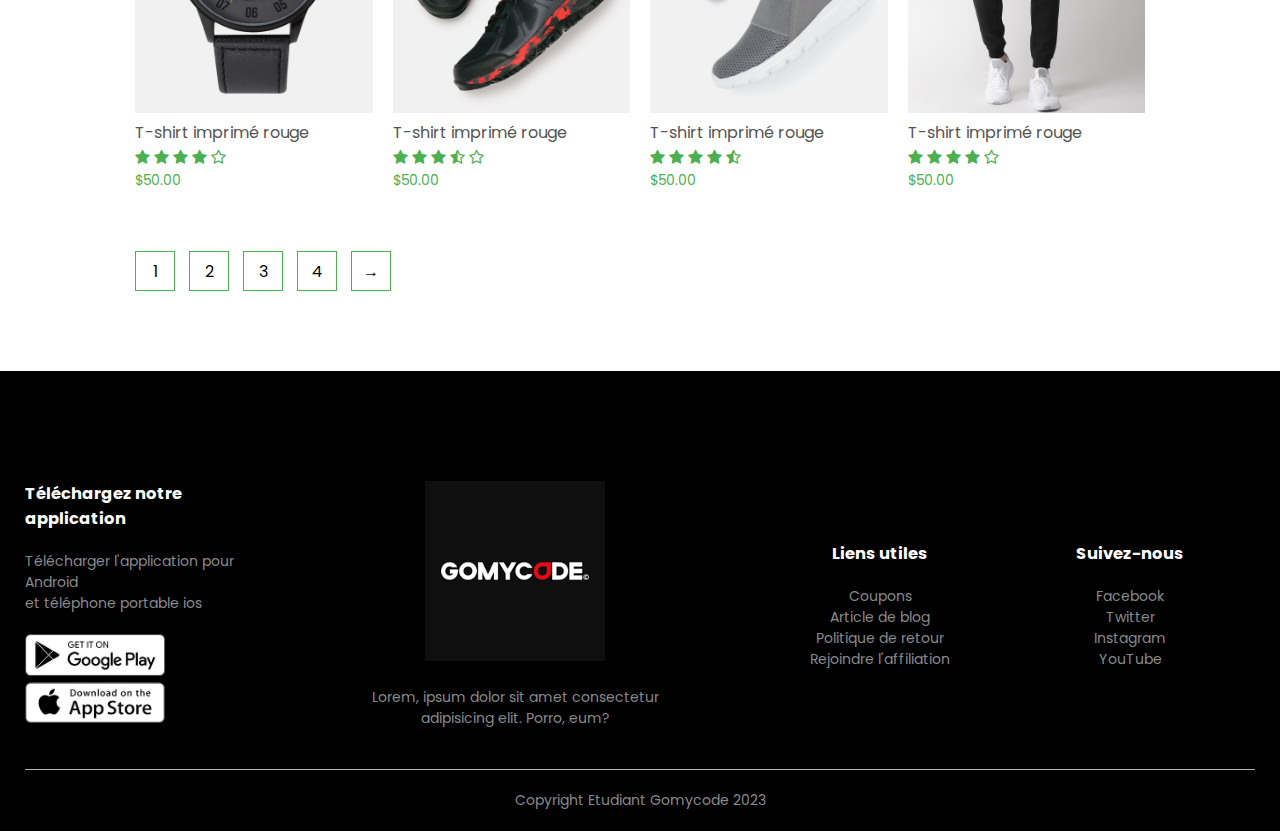
<file: products.html>
<!DOCTYPE html>
<html lang="en">
  <head>
    <meta charset="UTF-8" />
    <meta name="viewport" content="width=device-width, initial-scale=1.0" />
    <title>Ecommerce</title>
    <link rel="stylesheet" href="style.css" />
    <link
      href="https://fonts.googleapis.com/css2?family=Poppins:ital,wght@0,300;0,400;0,500;0,600;0,700;1,200&display=swap"
      rel="stylesheet"
    />
    <link
      rel="stylesheet"
      href="https://stackpath.bootstrapcdn.com/font-awesome/4.7.0/css/font-awesome.min.css"
    />
  </head>
  <body>
    <div class="container">
      <div class="navbar">
        <div class="logo">
          <a href="index.html">
            <img src="images/gomy.png" alt="" width="125px"
          /></a>
        </div>
        <nav>
          <ul id="MenuItems">
            <li><a href="index.html">Accueil</a></li>
            <li><a href="products.html">Produits</a></li>
            <li><a href="">À propos</a></li>
            <li><a href="">Contact</a></li>
            <li><a href="account.html">Compte</a></li>
            <!-- TODo: 22:20 -->
          </ul>
        </nav>
        <a href="cart.html"
          ><img src="images/cart.png" alt="" width="30px" height="30px"
        /></a>
        <img
          src="images/menu.png"
          alt=""
          class="menu-icon"
          onclick="menutoggle()"
        />
      </div>
    </div>

    <div class="small-container">
      <div class="row row-2">
        <h2>Tous les produits</h2>
        <select name="" id="">
          <option value="">Tri par défaut</option>
          <option value="">Trier par prix</option>
          <option value="">Trier par popularité</option>
          <option value="">Trier par note</option>
          <option value="">Trier par ventes</option>
        </select>
      </div>

      <div class="row">
        <div class="col-4">
          <img src="images/product-1.jpg" alt="" />
          <h4>T-shirt imprimé rouge</h4>
          <div class="rating">
            <i class="fa fa-star"></i>
            <i class="fa fa-star"></i>
            <i class="fa fa-star"></i>
            <i class="fa fa-star"></i>
            <i class="fa fa-star-o"></i>
          </div>
          <p>$50.00</p>
        </div>

        <div class="col-4">
          <img src="images/product-2.jpg" alt="" />
          <h4>T-shirt imprimé rouge</h4>
          <div class="rating">
            <i class="fa fa-star"></i>
            <i class="fa fa-star"></i>
            <i class="fa fa-star"></i>
            <i class="fa fa-star-half-o"></i>
            <i class="fa fa-star-o"></i>
          </div>
          <p>$50.00</p>
        </div>

        <div class="col-4">
          <img src="images/product-3.jpg" alt="" />
          <h4>T-shirt imprimé rouge</h4>
          <div class="rating">
            <i class="fa fa-star"></i>
            <i class="fa fa-star"></i>
            <i class="fa fa-star"></i>
            <i class="fa fa-star"></i>
            <i class="fa fa-star-half-o"></i>
          </div>
          <p>$50.00</p>
        </div>
        <div class="col-4">
          <img src="images/product-4.jpg" alt="" />
          <h4>T-shirt imprimé rouge</h4>
          <div class="rating">
            <i class="fa fa-star"></i>
            <i class="fa fa-star"></i>
            <i class="fa fa-star"></i>
            <i class="fa fa-star"></i>
            <i class="fa fa-star-o"></i>
          </div>
          <p>$50.00</p>
        </div>
      </div>
      <div class="row">
        <div class="col-4">
          <img src="images/product-5.jpg" alt="" />
          <h4>T-shirt imprimé rouge</h4>
          <div class="rating">
            <i class="fa fa-star"></i>
            <i class="fa fa-star"></i>
            <i class="fa fa-star"></i>
            <i class="fa fa-star"></i>
            <i class="fa fa-star-o"></i>
          </div>
          <p>$50.00</p>
        </div>

        <div class="col-4">
          <img src="images/product-6.jpg" alt="" />
          <h4>T-shirt imprimé rouge</h4>
          <div class="rating">
            <i class="fa fa-star"></i>
            <i class="fa fa-star"></i>
            <i class="fa fa-star"></i>
            <i class="fa fa-star-half-o"></i>
            <i class="fa fa-star-o"></i>
          </div>
          <p>$50.00</p>
        </div>

        <div class="col-4">
          <img src="images/product-7.jpg" alt="" />
          <h4>T-shirt imprimé rouge</h4>
          <div class="rating">
            <i class="fa fa-star"></i>
            <i class="fa fa-star"></i>
            <i class="fa fa-star"></i>
            <i class="fa fa-star"></i>
            <i class="fa fa-star-half-o"></i>
          </div>
          <p>$50.00</p>
        </div>
        <div class="col-4">
          <img src="images/product-8.jpg" alt="" />
          <h4>T-shirt imprimé rouge</h4>
          <div class="rating">
            <i class="fa fa-star"></i>
            <i class="fa fa-star"></i>
            <i class="fa fa-star"></i>
            <i class="fa fa-star"></i>
            <i class="fa fa-star-o"></i>
          </div>
          <p>$50.00</p>
        </div>
      </div>
      <div class="row">
        <div class="col-4">
          <img src="images/product-9.jpg" alt="" />
          <h4>T-shirt imprimé rouge</h4>
          <div class="rating">
            <i class="fa fa-star"></i>
            <i class="fa fa-star"></i>
            <i class="fa fa-star"></i>
            <i class="fa fa-star"></i>
            <i class="fa fa-star-o"></i>
          </div>
          <p>$50.00</p>
        </div>

        <div class="col-4">
          <img src="images/product-10.jpg" alt="" />
          <h4>T-shirt imprimé rouge</h4>
          <div class="rating">
            <i class="fa fa-star"></i>
            <i class="fa fa-star"></i>
            <i class="fa fa-star"></i>
            <i class="fa fa-star-half-o"></i>
            <i class="fa fa-star-o"></i>
          </div>
          <p>$50.00</p>
        </div>

        <div class="col-4">
          <img src="images/product-11.jpg" alt="" />
          <h4>T-shirt imprimé rouge</h4>
          <div class="rating">
            <i class="fa fa-star"></i>
            <i class="fa fa-star"></i>
            <i class="fa fa-star"></i>
            <i class="fa fa-star"></i>
            <i class="fa fa-star-half-o"></i>
          </div>
          <p>$50.00</p>
        </div>
        <div class="col-4">
          <img src="images/product-12.jpg" alt="" />
          <h4>T-shirt imprimé rouge</h4>
          <div class="rating">
            <i class="fa fa-star"></i>
            <i class="fa fa-star"></i>
            <i class="fa fa-star"></i>
            <i class="fa fa-star"></i>
            <i class="fa fa-star-o"></i>
          </div>
          <p>$50.00</p>
        </div>
      </div>

      <div class="page-btn">
        <span>1</span>
        <span>2</span>
        <span>3</span>
        <span>4</span>
        <span>&#8594;</span>
      </div>
    </div>

    <!-- Footer -->
    <div class="footer">
      <div class="container">
        <div class="row">
          <div class="footer-col-1">
            <h3>Téléchargez notre application</h3>
            <p>
              Télécharger l'application pour Android <br />
              et téléphone portable ios
            </p>
            <div class="app-logo">
              <img src="images/play-store.png" alt="" />
              <img src="images/app-store.png" alt="" />
            </div>
          </div>
          <div class="footer-col-2">
            <img src="images/gomy.png" alt="" />
            <p>
              Lorem, ipsum dolor sit amet consectetur <br />adipisicing elit.
              Porro, eum?
            </p>
          </div>
          <div class="footer-col-3">
            <h3>Liens utiles</h3>
             <ul>
               <li>Coupons</li>
               <li>Article de blog</li>
               <li>Politique de retour</li>
               <li>Rejoindre l'affiliation</li>
            </ul>
          </div>

          <div class="footer-col-4">
            <h3>Suivez-nous</h3>
            <ul>
              <li>Facebook</li>
              <li>Twitter</li>
              <li>Instagram</li>
              <li>YouTube</li>
            </ul>
          </div>
        </div>
        <hr />
        <p class="copyright">Copyright Etudiant Gomycode 2023</p>
      </div>
    </div>
    <!-- JS for Toggle menu -->
    <script>
      var MenuItems = document.getElementById("MenuItems");

      MenuItems.style.maxHeight = "0px";

      function menutoggle() {
        if (MenuItems.style.maxHeight == "0px") {
          MenuItems.style.maxHeight = "200px";
        } else {
          MenuItems.style.maxHeight = "0px";
        }
      }
    </script>
  </body>
</html>
</file>
<file: style.css>
* {
  margin: 0;
  padding: 0;
  box-sizing: border-box;
}

body {
  font-family: "Poppins", sans-serif;
}


.navbar {
  display: flex;
  align-items: center;
  padding: 20px;
}

nav {
  flex: 1;
  text-align: right;
}

nav ul {
  display: inline-block;
  list-style-type: none;
}

nav ul li {
  display: inline-block;
  margin-right: 30px;
}

a {
  text-decoration: none;
  color: #555;
}

p {
  color: #555;
}
.container {
  max-width: 1300px;
  margin: auto;
  padding-left: 25px;
  padding-right: 25px;
}
.row {
  margin-top: 50px;
  display: flex;
  align-items: center;
  flex-wrap: wrap;
  justify-content: space-around;
}

.col-2 {
  flex-basis: 50%;
  min-width: 300px;
}
.col-2 img {
  max-width: 100%;
  padding: 50px 0;
  /* top and bottom 50 left and right 0 */
}
.col-2 h1 {
  font-size: 50px;
  line-height: 60px;
  margin: 25px 0;
}
.btn {
  display: inline-block;
  background: #4caf50;
  color: #fff;
  padding: 8px 30px;
  margin: 30px 0;
  border-radius: 5px;
  transition: background 0.5s;
}

.btn:hover {
  background-color: #563434; /* Green */
  color: #fff;
}

.header {
  background: radial-gradient(#fff, #4caf50);
}

.header .row {
  margin-top: 20px;
}

.categories {
  margin: 70px 0;
}

.col-3 {
  flex-basis: 30%;
  min-width: 250px;
  margin-bottom: 30px;
}

.col-3 img {
  width: 100%;
}

.small-container {
  max-width: 1080px;
  margin: auto;
  padding-left: 25px;
  padding-right: 25px;
}

.col-4 {
  flex-basis: 25%;
  padding: 10px;
  min-width: 200px;
  margin-bottom: 50px;
  transition: transform 0.5s;
}

.col-4 img {
  width: 100%;
}

.title {
  text-align: center;
  margin: 0 auto 80px;
  position: relative;
  line-height: 60px;
  color: #555;
}

.title::after {
  content: "";
  background: #4caf50;
  width: 80px;
  height: 5px;
  border-radius: 5px;
  position: absolute;
  bottom: 0;
  left: 50%;
  transform: translateX(-50%);
}

h4 {
  color: #555;
  font-weight: normal;
}

.col-4 p {
  font-size: 14px;
}

.rating .fa {
  color: #4caf50;
}

.col-4:hover {
  transform: translateY(-5px);
}
/*     offer     */
.offer {
  background: radial-gradient(#fff, #4caf50);
  margin-top: 80px;
  padding: 30px 0;
}

.col-2 .offer-img {
  padding: 50px;
}

small {
  color: #555;
}

/* -----Testimonial----- */

.testimonial {
  padding-top: 100px;
}
.testimonial .col-3 {
  text-align: center;
  padding: 40px 20px;
  box-shadow: 0 0 20px 0px rgba(0, 0, 0, 0.1);
  cursor: pointer;
  transition: transform 0.5s;
}
.testimonial .col-3 img {
  width: 50px;
  margin-top: 20px;
  border-radius: 50%;
}

.testimonial .col-3:hover {
  transform: translateY(-10px);
}

.fa.fa-quote-left {
  font-size: 34px;
  color: #4caf50;
}

.col-3 p {
  font-size: 12px;
  margin: 12px 0;
  color: #777;
}

.testimonial .col-3 h3 {
  font-weight: 600;
  color: #555;
  font-size: 16px;
}

/* brands */

.brands {
  margin: 100px auto;
}
.col-5 {
  width: 160px;
}
.col-5 img {
  width: 100%;
  cursor: pointer;
  /* filter: grayscale(100%); */
}

.col-5 img:hover {
  filter: grayscale(0);
}

/* footer */
.footer {
  background: #000;
  color: #8a8a8a;
  font-size: 14px;
  padding: 60px 0 20px;
}
.footer p {
  color: #8a8a8a;
}
.footer h3 {
  color: #fff;
  margin-bottom: 20px;
}
.footer-col-1,
.footer-col-2,
.footer-col-3,
.footer-col-4 {
  min-width: 250px;
  margin-bottom: 20px;
}

.footer-col-1 {
  flex-basis: 30px;
}

.footer-col-2 {
  flex: 1;
  text-align: center;
}
.footer-col-2 img {
  width: 180px;
  margin-bottom: 20px;
}
.footer-col-3,
.footer-col-4 {
  flex-basis: 12%;
  text-align: center;
}
ul {
  list-style-type: none;
}
.app-logo {
  margin-top: 20px;
}
.app-logo img {
  width: 140px;
}

.footer hr {
  border: none;
  background: #b5b5b5;
  height: 1px;
  margin: 20px 0;
}
.copyright {
  text-align: center;
}
.menu-icon {
  width: 28px;
  margin-left: 20px;
  display: none;
}
/* Media Quer for menu */

@media only screen and (max-width: 800px) {
  nav ul {
    position: absolute;
    top: 70px;
    left: 0;
    background: #333;
    width: 100%;
    overflow: hidden;
    transition: max-height 0.5s;
  }
  nav ul li {
    display: block;
    margin-right: 50px;
    margin-top: 10px;
    margin-bottom: 10px;
  }
  nav ul li a {
    color: #fff;
  }
  .menu-icon {
    display: block;
    cursor: pointer;
  }
}

/* All Products */
.row-2 {
  justify-content: space-between;
  margin: 100px auto 50px;
}

select {
  border: 1px solid #4caf50;
  padding: 5px;
}
select:focus {
  outline: none;
}

.page-btn {
  margin: 0 auto 80px;
}
.page-btn span {
  display: inline-block;
  border: 1px solid #4caf50;
  margin-left: 10px;
  width: 40px;
  height: 40px;
  text-align: center;
  line-height: 40px;
  line-height: 40px;
  cursor: pointer;
}
.page-btn span:hover {
  background: #4caf50;
  color: #fff;
}

/* Media Quer for less than 600 screen size */
@media only screen and (max-width: 600px) {
  .row {
    text-align: center;
  }
  .col-2,
  .col-3,
  .col-4 {
    flex-basis: 100%;
  }
  .single-product .row {
    text-align: left;
  }
  .single-product .col-2 {
    padding: 20px 0;
  }
  .single-product h2 {
    font-size: 26px;
    line-height: 32px;
  }
  .cart-info p {
    display: none;
  }
}

/* Single Product Detail */
.single-product {
  margin-top: 80px;
}
.single-product .col-2 img {
  padding: 0;
}

.single-product .col-2 {
  padding: 20px;
}

.single-product h4 {
  margin: 20px 0;
  font-size: 22px;
  font-weight: bold;
}
.single-product select {
  display: block;
  padding: 10px;
  margin-top: 20px;
}

.single-product input {
  width: 50px;
  height: 40px;
  padding-left: 10px;
  font-size: 20px;
  margin-right: 10px;
  border: 1px solid #4caf50;
}
input:focus {
  outline: none;
}

.single-product .fa {
  color: #4caf50;
  margin-left: 10px;
}
.small-img-row {
  display: flex;
  justify-content: space-between;
}
.small-img-col {
  flex-basis: 24%;
  cursor: pointer;
}
/* Cart Items Details */
.container{
  margin: auto;
  margin-top: 20px;
  /* border: 3px solid black; */
}
.col-md-, .col-lg-4{
  margin-bottom: 20px;
}
.sty{
  font-size: 18px !important;
  color: black !important;
}
.num{
  width: 80px;
  height: 30px;
  border: 3px solid black;
  border-radius: 5px;
  font-size: 18px;
  padding: 5px;
}
.uk-border-circle{
  width: 100px !important;
  height: 100px !important;
}
.fa-cart-arrow-down{
  color: white;
  font-size: 50px;
  cursor: pointer;
  padding-left: 20px;
}

/* Account Page */

.account-page {
  padding: 50px 0;
  background: radial-gradient(#fff, #4caf50);
}
.form-container {
  background: #fff;
  width: 300px;
  height: 400px;
  position: relative;
  text-align: center;
  padding: 20px 0;
  box-shadow: 0 0 20px 0 rgba(0, 0, 0, 0.1);
  overflow: hidden;
}

.form-container span {
  font-weight: bold;
  padding: 0 10px;
  color: #555;
  cursor: pointer;
  width: 100px;
  display: inline-block;
}

.form-btn {
  display: inline-block;
}
.form-container form {
  max-width: 300px;
  padding: 0 20px;
  position: absolute;
  top: 130px;
  transition: transform 1s;
}
form input {
  width: 100%;
  height: 30px;
  margin: 10px 0;
  padding: 0 10px;
  border: 1px solid #ccc;
}

form .btn {
  width: 100%;
  border: none;
  cursor: pointer;
  margin: 10px;
}
form .btn:focus {
  outline: none;
}

#LoginForm {
  left: -300px;
}
#RegForm {
  left: 0;
}

form a {
  font-size: 12px;
}
#indicator {
  width: 100px;
  border: none;
  background: #4caf50;
  height: 3px;
  margin-top: 8px;
  transform: translateX(100px);
  transition: transform 1s;
}
* {
  margin: 0;
  padding: 0;
  box-sizing: border-box;
}

body {
  font-family: "Poppins", sans-serif;
}


.navbar {
  display: flex;
  align-items: center;
  padding: 20px;
}

nav {
  flex: 1;
  text-align: right;
}

nav ul {
  display: inline-block;
  list-style-type: none;
}

nav ul li {
  display: inline-block;
  margin-right: 30px;
}

a {
  text-decoration: none;
  color: #4caf50;
}

p {
  color: #4caf50;
}
.container {
  max-width: 1300px;
  margin: auto;
  padding-left: 25px;
  padding-right: 25px;
}
.row {
  margin-top: 50px;
  display: flex;
  align-items: center;
  flex-wrap: wrap;
  justify-content: space-around;
}

.col-2 {
  flex-basis: 50%;
  min-width: 300px;
}
.col-2 img {
  max-width: 100%;
  padding: 50px 0;
  /* top and bottom 50 left and right 0 */
}
.col-2 h1 {
  font-size: 50px;
  line-height: 60px;
  margin: 25px 0;
}
.btn {
  display: inline-block;
  background: #4caf50;
  color: #fff;
  padding: 8px 30px;
  margin: 30px 0;
  border-radius: 5px;
  transition: background 0.5s;
}

.btn:hover {
  background-color: #563434; /* Green */
  color: #fff;
}

.header {
  background: radial-gradient(#fff, #4caf50);
}

.header .row {
  margin-top: 20px;
}

.categories {
  margin: 70px 0;
}

.col-3 {
  flex-basis: 30%;
  min-width: 250px;
  margin-bottom: 30px;
}

.col-3 img {
  width: 100%;
}

.small-container {
  max-width: 1080px;
  margin: auto;
  padding-left: 25px;
  padding-right: 25px;
}

.col-4 {
  flex-basis: 25%;
  padding: 10px;
  min-width: 200px;
  margin-bottom: 50px;
  transition: transform 0.5s;
}

.col-4 img {
  width: 100%;
}

.title {
  text-align: center;
  margin: 0 auto 80px;
  position: relative;
  line-height: 60px;
  color: #555;
}

.title::after {
  content: "";
  background: #4caf50;
  width: 80px;
  height: 5px;
  border-radius: 5px;
  position: absolute;
  bottom: 0;
  left: 50%;
  transform: translateX(-50%);
}

h4 {
  color: #555;
  font-weight: normal;
}

.col-4 p {
  font-size: 14px;
}

.rating .fa {
  color: #4caf50;
}

.col-4:hover {
  transform: translateY(-5px);
}
/*     offer     */
.offer {
  background: radial-gradient(#fff, #4caf50);
  margin-top: 80px;
  padding: 30px 0;
}

.col-2 .offer-img {
  padding: 50px;
}

small {
  color: #555;
}

/* -----Testimonial----- */

.testimonial {
  padding-top: 100px;
}
.testimonial .col-3 {
  text-align: center;
  padding: 40px 20px;
  box-shadow: 0 0 20px 0px rgba(0, 0, 0, 0.1);
  cursor: pointer;
  transition: transform 0.5s;
}
.testimonial .col-3 img {
  width: 50px;
  margin-top: 20px;
  border-radius: 50%;
}

.testimonial .col-3:hover {
  transform: translateY(-10px);
}

.fa.fa-quote-left {
  font-size: 34px;
  color: #4caf50;
}

.col-3 p {
  font-size: 12px;
  margin: 12px 0;
  color: #777;
}

.testimonial .col-3 h3 {
  font-weight: 600;
  color: #555;
  font-size: 16px;
}

/* brands */

.brands {
  margin: 100px auto;
}
.col-5 {
  width: 160px;
}
.col-5 img {
  width: 100%;
  cursor: pointer;
  /* filter: grayscale(100%); */
}

.col-5 img:hover {
  filter: grayscale(0);
}

/* footer */
.footer {
  background: #000;
  color: #8a8a8a;
  font-size: 14px;
  padding: 60px 0 20px;
}
.footer p {
  color: #8a8a8a;
}
.footer h3 {
  color: #fff;
  margin-bottom: 20px;
}
.footer-col-1,
.footer-col-2,
.footer-col-3,
.footer-col-4 {
  min-width: 250px;
  margin-bottom: 20px;
}

.footer-col-1 {
  flex-basis: 30px;
}

.footer-col-2 {
  flex: 1;
  text-align: center;
}
.footer-col-2 img {
  width: 180px;
  margin-bottom: 20px;
}
.footer-col-3,
.footer-col-4 {
  flex-basis: 12%;
  text-align: center;
}
ul {
  list-style-type: none;
}
.app-logo {
  margin-top: 20px;
}
.app-logo img {
  width: 140px;
}

.footer hr {
  border: none;
  background: #b5b5b5;
  height: 1px;
  margin: 20px 0;
}
.copyright {
  text-align: center;
}
.menu-icon {
  width: 28px;
  margin-left: 20px;
  display: none;
}
/* Media Quer for menu */

@media only screen and (max-width: 800px) {
  nav ul {
    position: absolute;
    top: 70px;
    left: 0;
    background: #333;
    width: 100%;
    overflow: hidden;
    transition: max-height 0.5s;
  }
  nav ul li {
    display: block;
    margin-right: 50px;
    margin-top: 10px;
    margin-bottom: 10px;
  }
  nav ul li a {
    color: #fff;
  }
  .menu-icon {
    display: block;
    cursor: pointer;
  }
}

/* All Products */
.row-2 {
  justify-content: space-between;
  margin: 100px auto 50px;
}

select {
  border: 1px solid #4caf50;
  padding: 5px;
}
select:focus {
  outline: none;
}

.page-btn {
  margin: 0 auto 80px;
}
.page-btn span {
  display: inline-block;
  border: 1px solid #4caf50;
  margin-left: 10px;
  width: 40px;
  height: 40px;
  text-align: center;
  line-height: 40px;
  line-height: 40px;
  cursor: pointer;
}
.page-btn span:hover {
  background: #4caf50;
  color: #fff;
}

/* Media Quer for less than 600 screen size */
@media only screen and (max-width: 600px) {
  .row {
    text-align: center;
  }
  .col-2,
  .col-3,
  .col-4 {
    flex-basis: 100%;
  }
  .single-product .row {
    text-align: left;
  }
  .single-product .col-2 {
    padding: 20px 0;
  }
  .single-product h2 {
    font-size: 26px;
    line-height: 32px;
  }
  .cart-info p {
    display: none;
  }
}

/* Single Product Detail */
.single-product {
  margin-top: 80px;
}
.single-product .col-2 img {
  padding: 0;
}

.single-product .col-2 {
  padding: 20px;
}

.single-product h4 {
  margin: 20px 0;
  font-size: 22px;
  font-weight: bold;
}
.single-product select {
  display: block;
  padding: 10px;
  margin-top: 20px;
}

.single-product input {
  width: 50px;
  height: 40px;
  padding-left: 10px;
  font-size: 20px;
  margin-right: 10px;
  border: 1px solid #4caf50;
}
input:focus {
  outline: none;
}

.single-product .fa {
  color: #4caf50;
  margin-left: 10px;
}
.small-img-row {
  display: flex;
  justify-content: space-between;
}
.small-img-col {
  flex-basis: 24%;
  cursor: pointer;
}
/* Cart Items Details */
.cart-page {
  margin: 30px auto;
}
table {
  width: 100%;
  border-collapse: collapse;
}

.cart-info {
  display: flex;
  flex-wrap: wrap;
}
th {
  text-align: left;
  padding: 5px;
  color: #fff;
  background: #4caf50;
  font-weight: normal;
}
td {
  padding: 10px 5px;
}
td input {
  width: 40px;
  height: 30px;
  padding: 5px;
}
td a {
  color: #4caf50;
  font-size: 12px;
}

td img {
  width: 80px;
  height: 80px;
  margin-right: 10px;
}
.total-price {
  display: flex;
  justify-content: flex-end;
}

.total-price table {
  border-top: 3px solid #4caf50;
  width: 100%;
  max-width: 400px;
}
td:last-child {
  text-align: right;
}
th:last-child {
  text-align: right;
}

/* Account Page */

.account-page {
  padding: 50px 0;
  background: radial-gradient(#fff, #e4d6ff);
}
.form-container {
  background: #fff;
  width: 300px;
  height: 400px;
  position: relative;
  text-align: center;
  padding: 20px 0;
  box-shadow: 0 0 20px 0 rgba(0, 0, 0, 0.1);
  overflow: hidden;
}

.form-container span {
  font-weight: bold;
  padding: 0 10px;
  color: #555;
  cursor: pointer;
  width: 100px;
  display: inline-block;
}

.form-btn {
  display: inline-block;
}
.form-container form {
  max-width: 300px;
  padding: 0 20px;
  position: absolute;
  top: 130px;
  transition: transform 1s;
}
form input {
  width: 100%;
  height: 30px;
  margin: 10px 0;
  padding: 0 10px;
  border: 1px solid #ccc;
}

form .btn {
  width: 100%;
  border: none;
  cursor: pointer;
  margin: 10px;
}
form .btn:focus {
  outline: none;
}

#LoginForm {
  left: -300px;
}
#RegForm {
  left: 0;
}

form a {
  font-size: 12px;
}
#indicator {
  width: 100px;
  border: none;
  background: #4caf50;
  height: 3px;
  margin-top: 8px;
  transform: translateX(100px);
  transition: transform 1s;
}
</file>
